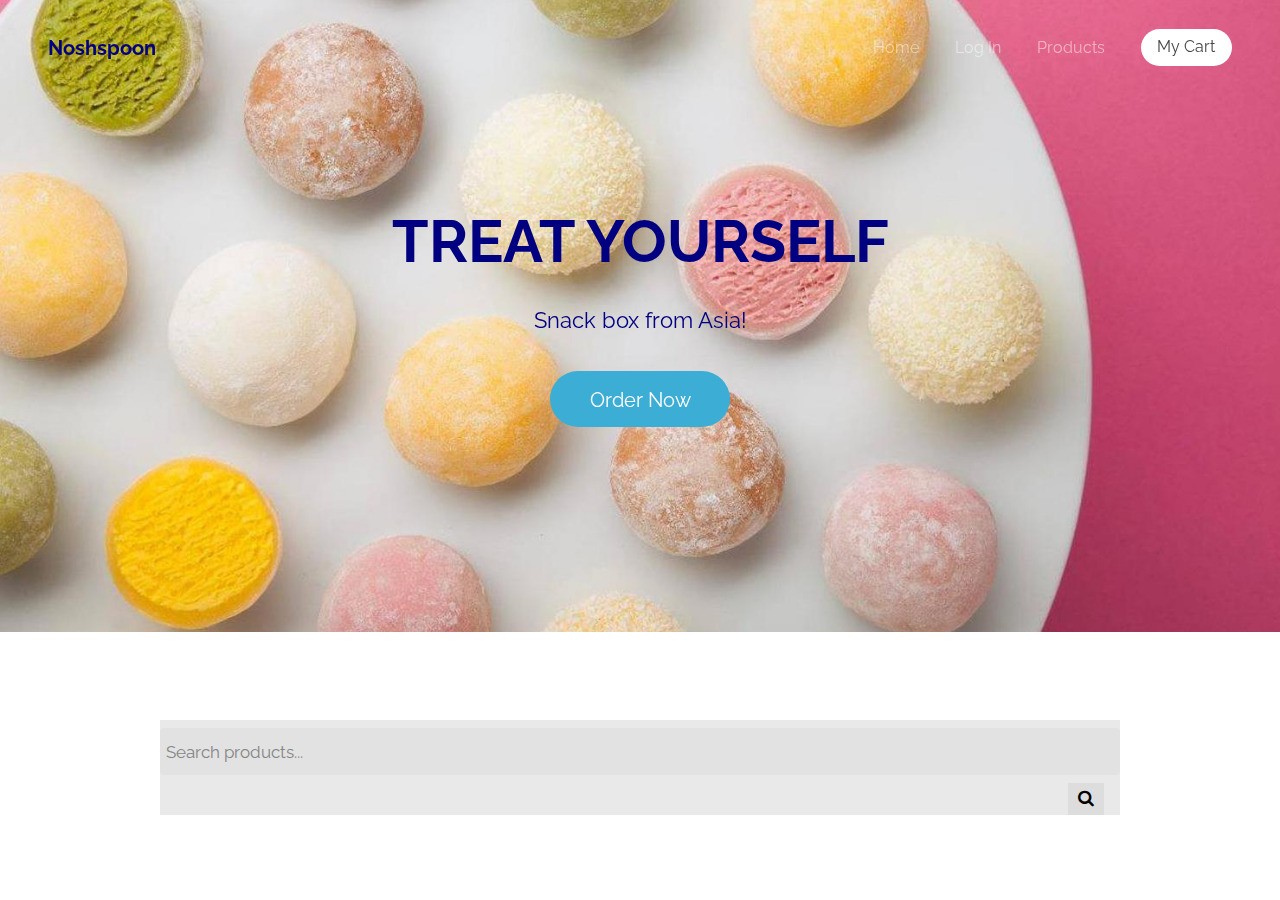
<file: FrontEnd_Noshspoon/index.html>
<!DOCTYPE html>
<!--
	Transit by TEMPLATED
	templated.co @templatedco
	Released for free under the Creative Commons Attribution 3.0 license (templated.co/license)
-->
<html lang="en">
	<head>
		<meta charset="UTF-8">
		<title>Transit by TEMPLATED</title>
		<meta http-equiv="content-type" content="text/html; charset=utf-8" />
		<meta name="description" content="" />
		<meta name="keywords" content="" />
		<!--[if lte IE 8]><script src="js/html5shiv.js"></script><![endif]-->
		<script src="js/jquery.min.js"></script>
		<script src="js/skel.min.js"></script>
		<script src="js/skel-layers.min.js"></script>
		<script src="js/init.js"></script>
		<noscript>
			<link rel="stylesheet" href="css/skel.css" />
			<link rel="stylesheet" href="css/style.css" />
			<link rel="stylesheet" href="css/style-xlarge.css" />
		</noscript>
	</head>
	<body class="landing">

		<!-- Header -->
			<header id="header">
				<h1><a href="index.html">Noshspoon</a></h1>
				<nav id="nav">
					<ul>
						<li><a href="index.html">Home</a></li>
						<li><a href="login.html">Log In</a></li>
						<li><a href="elements.html">Products</a></li>
						<li><a href="#" class="button special">My Cart</a></li>
					</ul>
				</nav>
			</header>

		<!-- Banner -->
			<section id="banner">
				<h2>TREAT YOURSELF</h2>
				<p>Snack box from Asia!</p>
				<ul class="actions">
					<li>
						<a href="#" class="button big">Order Now</a>
					</li>
				</ul>
			</section>

		

		<!-- Footer -->
			<footer id="footer">
				<div class="container">
					<div class="topnav">
					<div class="search-container">
   					<form action="/action_page.php">
      				<input type="text" placeholder="Search products..." name="search">
      				<button type="submit"><i class="fa fa-search"></i></button>
    			</form>
  			</div>
		</div>
						
		</div>
			</footer>

	</body>
</html>
</file>
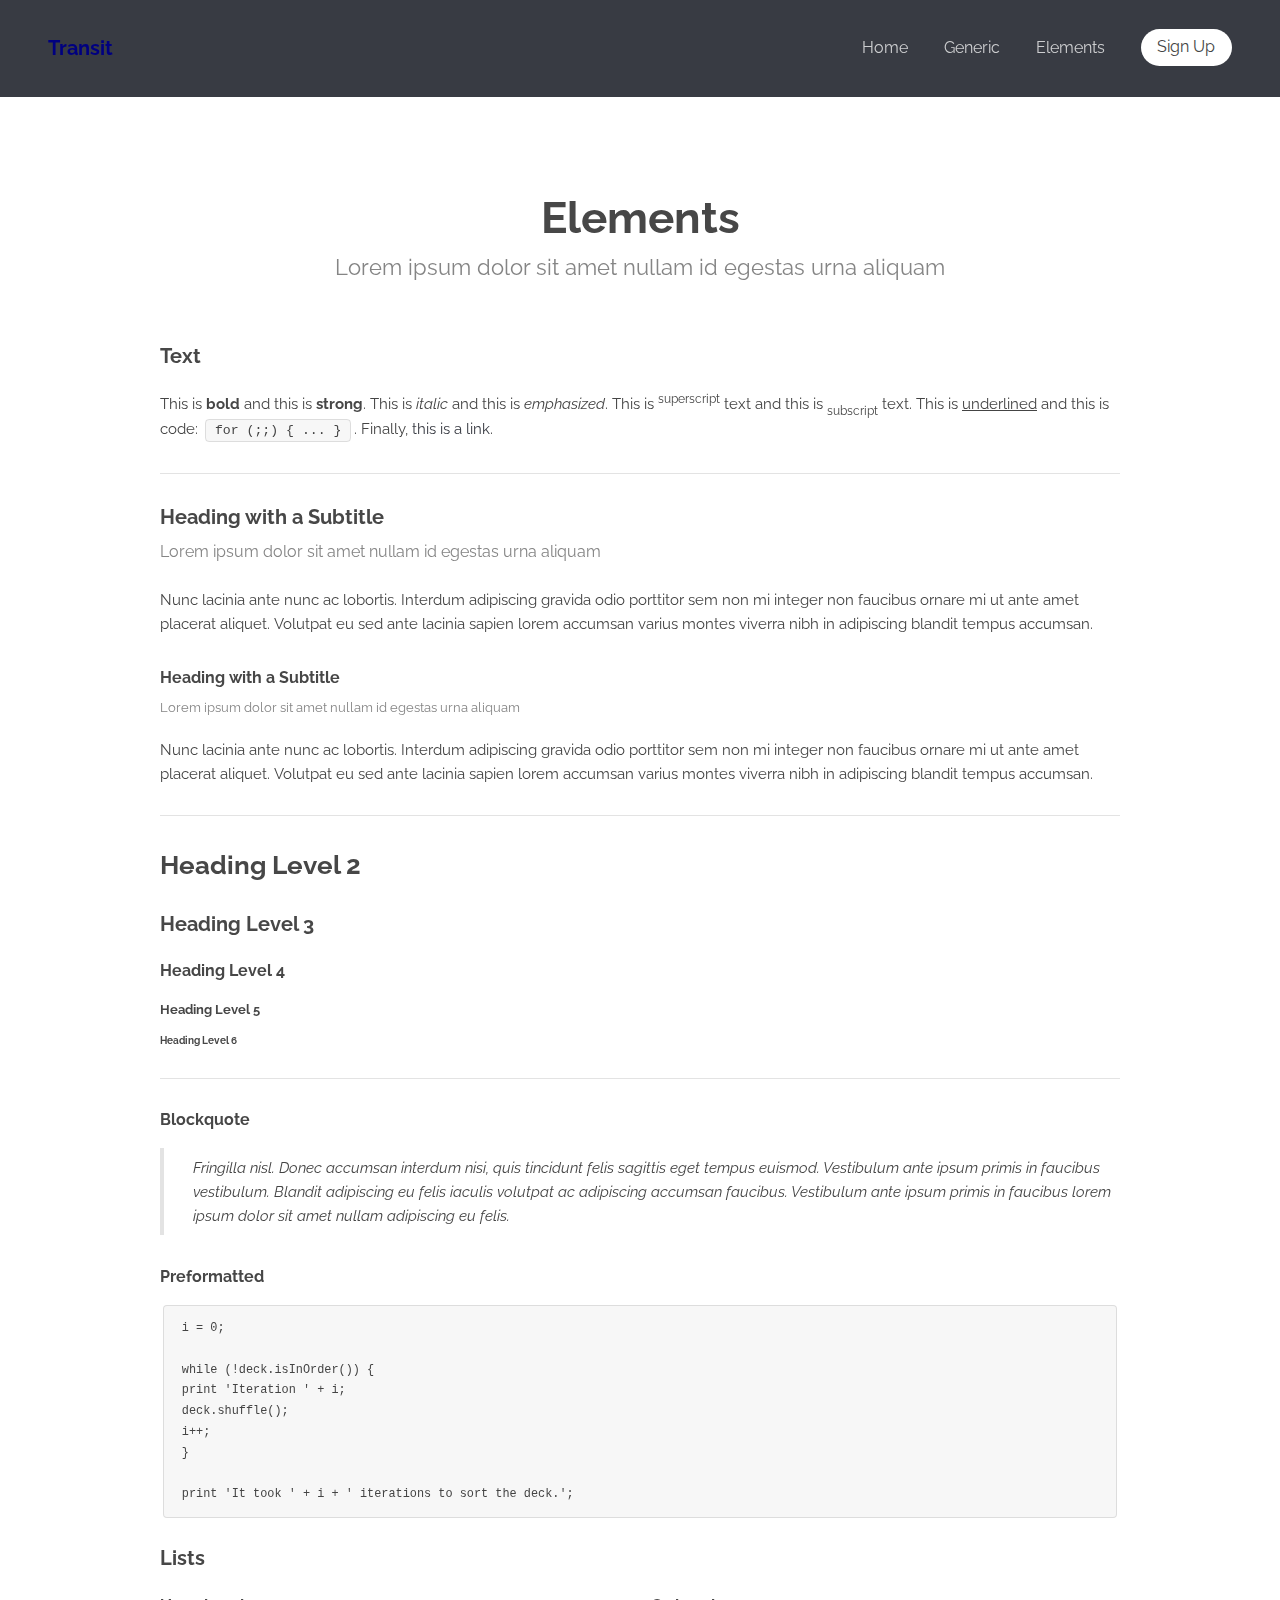
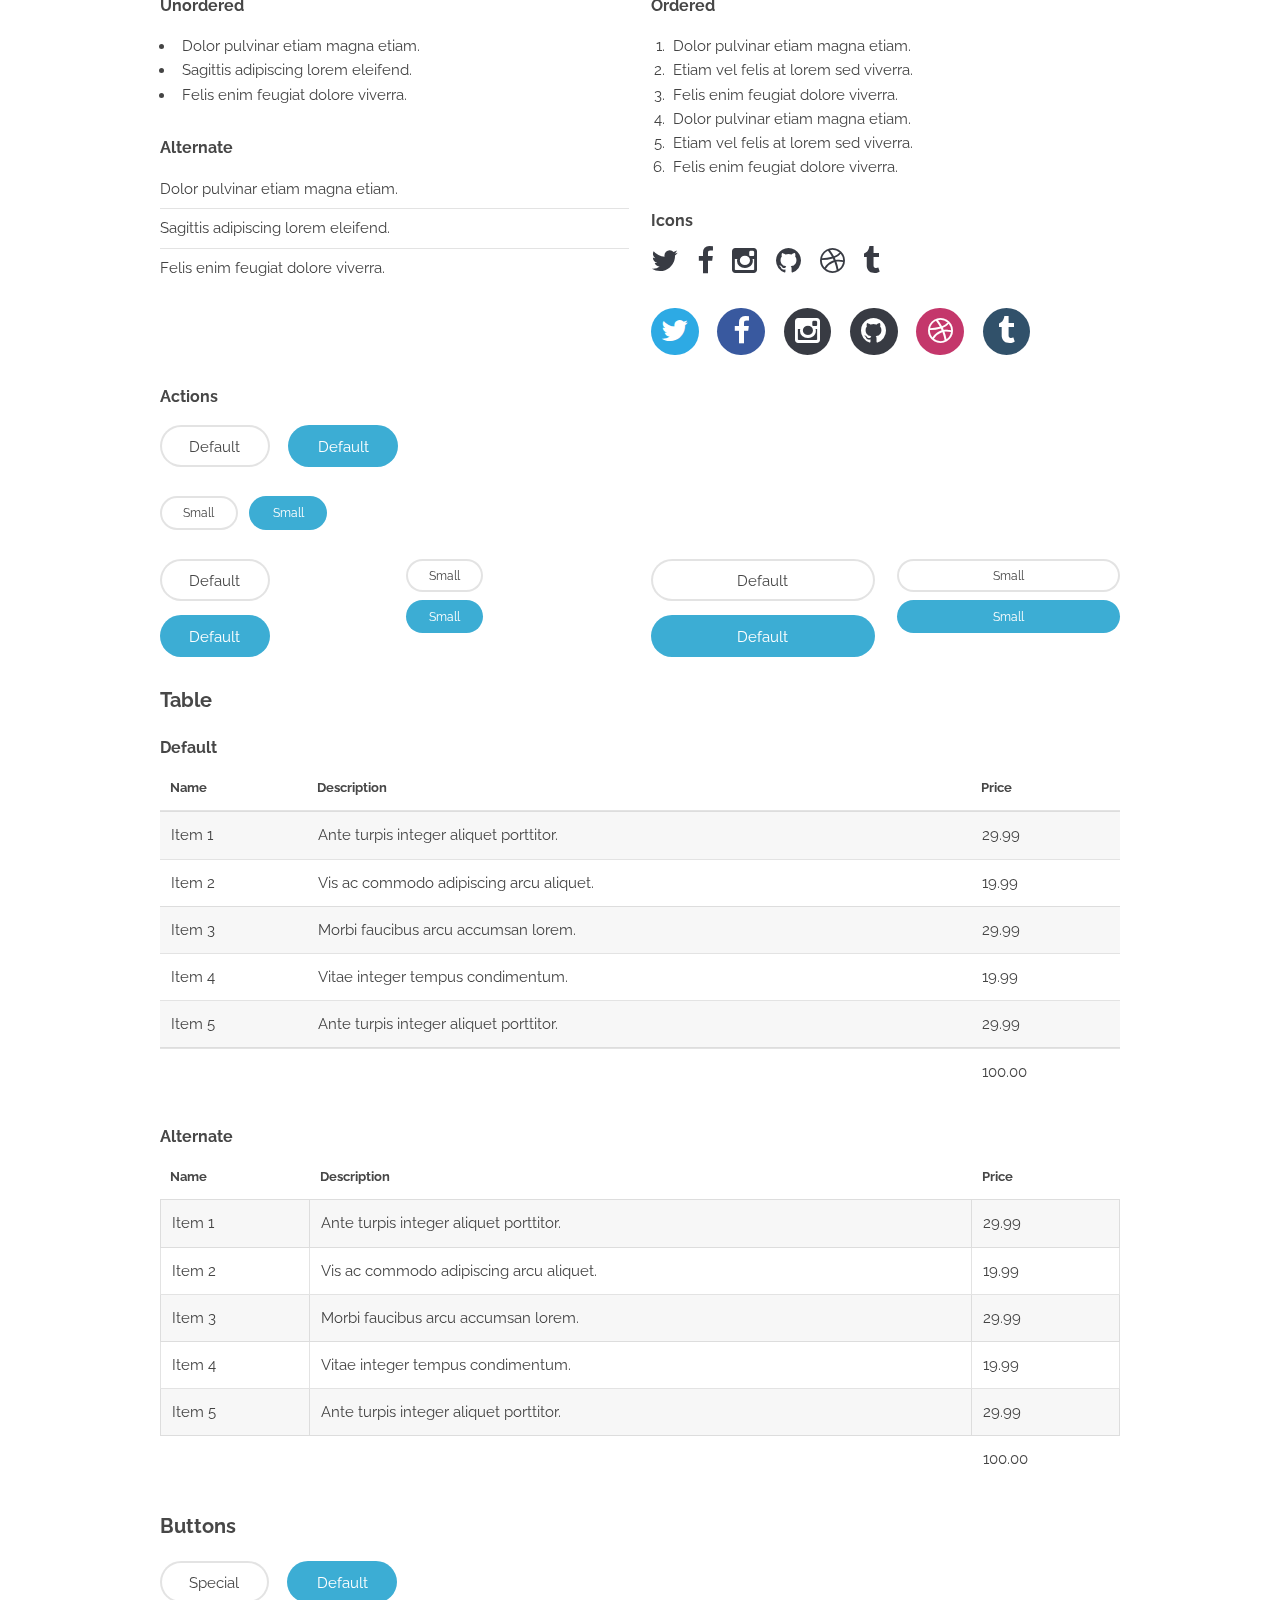
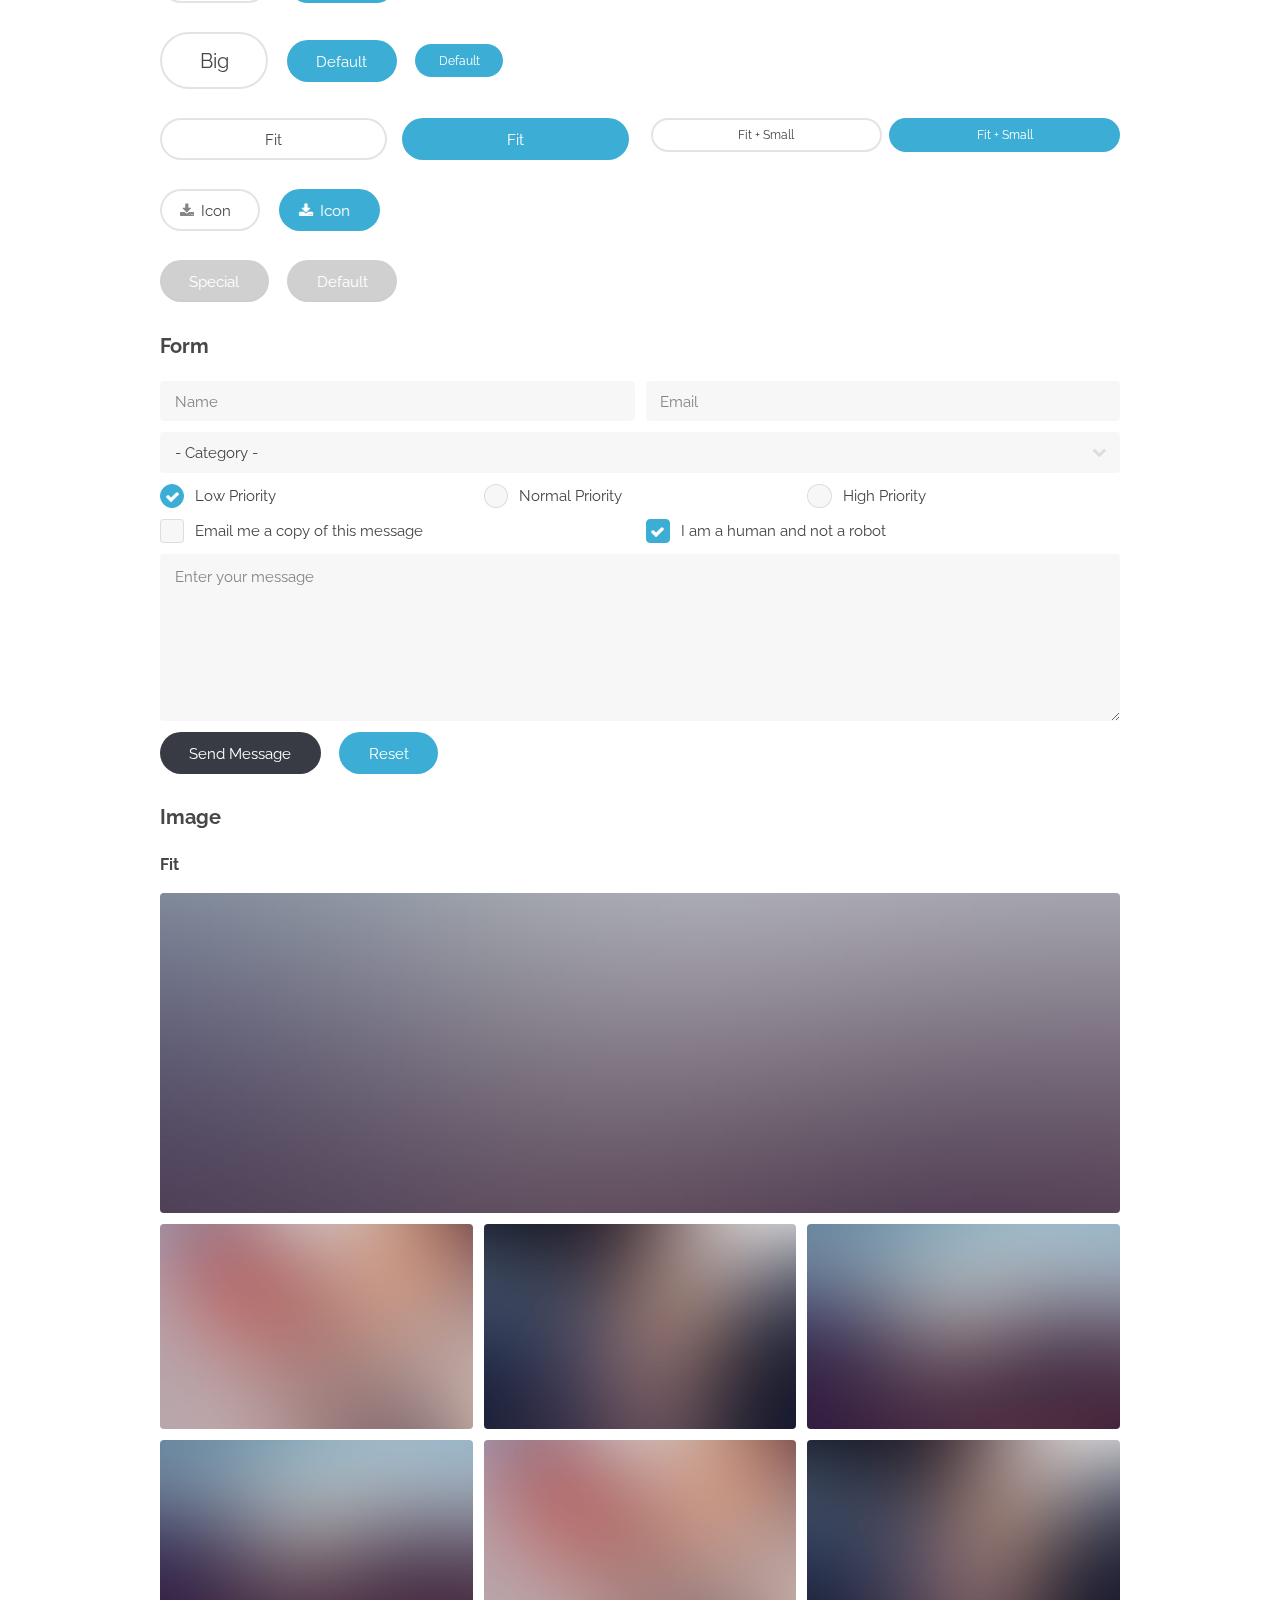
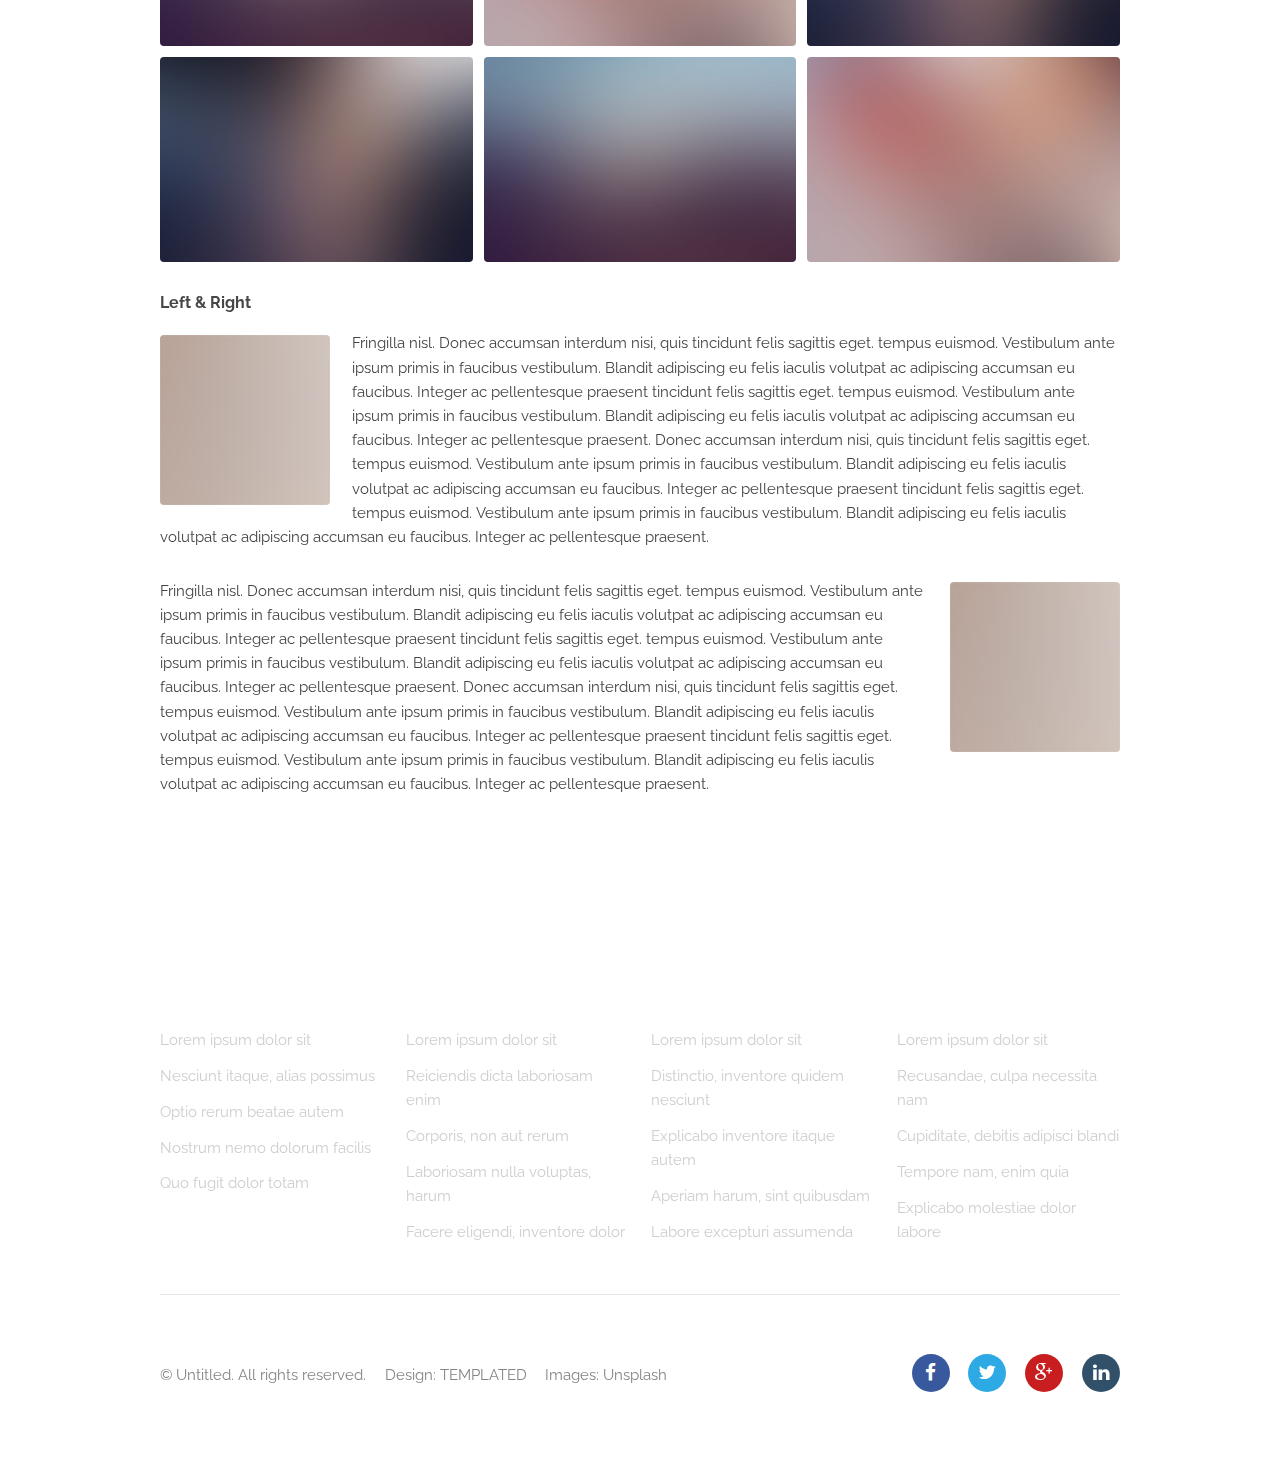
<file: FrontEnd_Noshspoon/elements.html>
<!DOCTYPE html>
<!--
	Transit by TEMPLATED
	templated.co @templatedco
	Released for free under the Creative Commons Attribution 3.0 license (templated.co/license)
-->
<html lang="en">
	<head>
		<meta charset="UTF-8">
		<title>Elements - Transit by TEMPLATED</title>
		<meta http-equiv="content-type" content="text/html; charset=utf-8" />
		<meta name="description" content="" />
		<meta name="keywords" content="" />
		<!--[if lte IE 8]><script src="js/html5shiv.js"></script><![endif]-->
		<script src="js/jquery.min.js"></script>
		<script src="js/skel.min.js"></script>
		<script src="js/skel-layers.min.js"></script>
		<script src="js/init.js"></script>
		<noscript>
			<link rel="stylesheet" href="css/skel.css" />
			<link rel="stylesheet" href="css/style.css" />
			<link rel="stylesheet" href="css/style-xlarge.css" />
		</noscript>
	</head>
	<body>

		<!-- Header -->
			<header id="header">
				<h1><a href="index.html">Transit</a></h1>
				<nav id="nav">
					<ul>
						<li><a href="index.html">Home</a></li>
						<li><a href="generic.html">Generic</a></li>
						<li><a href="elements.html">Elements</a></li>
						<li><a href="#" class="button special">Sign Up</a></li>
					</ul>
				</nav>
			</header>

		<!-- Main -->
			<section id="main" class="wrapper">
				<div class="container">

					<header class="major">
						<h2>Elements</h2>
						<p>Lorem ipsum dolor sit amet nullam id egestas urna aliquam</p>
					</header>

					<!-- Text -->
						<section>
							<h3>Text</h3>
							<p>This is <b>bold</b> and this is <strong>strong</strong>. This is <i>italic</i> and this is <em>emphasized</em>.
							This is <sup>superscript</sup> text and this is <sub>subscript</sub> text.
							This is <u>underlined</u> and this is code: <code>for (;;) { ... }</code>. Finally, <a href="#">this is a link</a>.</p>

							<hr />

							<header>
								<h3>Heading with a Subtitle</h3>
								<p>Lorem ipsum dolor sit amet nullam id egestas urna aliquam</p>
							</header>
							<p>Nunc lacinia ante nunc ac lobortis. Interdum adipiscing gravida odio porttitor sem non mi integer non faucibus ornare mi ut ante amet placerat aliquet. Volutpat eu sed ante lacinia sapien lorem accumsan varius montes viverra nibh in adipiscing blandit tempus accumsan.</p>
							<header>
								<h4>Heading with a Subtitle</h4>
								<p>Lorem ipsum dolor sit amet nullam id egestas urna aliquam</p>
							</header>
							<p>Nunc lacinia ante nunc ac lobortis. Interdum adipiscing gravida odio porttitor sem non mi integer non faucibus ornare mi ut ante amet placerat aliquet. Volutpat eu sed ante lacinia sapien lorem accumsan varius montes viverra nibh in adipiscing blandit tempus accumsan.</p>

							<hr />

							<h2>Heading Level 2</h2>
							<h3>Heading Level 3</h3>
							<h4>Heading Level 4</h4>
							<h5>Heading Level 5</h5>
							<h6>Heading Level 6</h6>

							<hr />

							<h4>Blockquote</h4>
							<blockquote>Fringilla nisl. Donec accumsan interdum nisi, quis tincidunt felis sagittis eget tempus euismod. Vestibulum ante ipsum primis in faucibus vestibulum. Blandit adipiscing eu felis iaculis volutpat ac adipiscing accumsan faucibus. Vestibulum ante ipsum primis in faucibus lorem ipsum dolor sit amet nullam adipiscing eu felis.</blockquote>

							<h4>Preformatted</h4>
							<pre><code>i = 0;

while (!deck.isInOrder()) {
print 'Iteration ' + i;
deck.shuffle();
i++;
}

print 'It took ' + i + ' iterations to sort the deck.';</code></pre>
						</section>

					<!-- Lists -->
						<section>
							<h3>Lists</h3>
							<div class="row">
								<div class="6u 12u(3)">

									<h4>Unordered</h4>
									<ul>
										<li>Dolor pulvinar etiam magna etiam.</li>
										<li>Sagittis adipiscing lorem eleifend.</li>
										<li>Felis enim feugiat dolore viverra.</li>
									</ul>

									<h4>Alternate</h4>
									<ul class="alt">
										<li>Dolor pulvinar etiam magna etiam.</li>
										<li>Sagittis adipiscing lorem eleifend.</li>
										<li>Felis enim feugiat dolore viverra.</li>
									</ul>

								</div>
								<div class="6u 12u(3)">

									<h4>Ordered</h4>
									<ol>
										<li>Dolor pulvinar etiam magna etiam.</li>
										<li>Etiam vel felis at lorem sed viverra.</li>
										<li>Felis enim feugiat dolore viverra.</li>
										<li>Dolor pulvinar etiam magna etiam.</li>
										<li>Etiam vel felis at lorem sed viverra.</li>
										<li>Felis enim feugiat dolore viverra.</li>
									</ol>

									<h4>Icons</h4>
									<ul class="icons">
										<li><a href="#" class="icon fa-twitter"><span class="label">Twitter</span></a></li>
										<li><a href="#" class="icon fa-facebook"><span class="label">Facebook</span></a></li>
										<li><a href="#" class="icon fa-instagram"><span class="label">Instagram</span></a></li>
										<li><a href="#" class="icon fa-github"><span class="label">Github</span></a></li>
										<li><a href="#" class="icon fa-dribbble"><span class="label">Dribbble</span></a></li>
										<li><a href="#" class="icon fa-tumblr"><span class="label">Tumblr</span></a></li>
									</ul>
									<ul class="icons">
										<li><a href="#" class="icon rounded fa-twitter"><span class="label">Twitter</span></a></li>
										<li><a href="#" class="icon rounded fa-facebook"><span class="label">Facebook</span></a></li>
										<li><a href="#" class="icon rounded fa-instagram"><span class="label">Instagram</span></a></li>
										<li><a href="#" class="icon rounded fa-github"><span class="label">Github</span></a></li>
										<li><a href="#" class="icon rounded fa-dribbble"><span class="label">Dribbble</span></a></li>
										<li><a href="#" class="icon rounded fa-tumblr"><span class="label">Tumblr</span></a></li>
									</ul>

								</div>
							</div>

							<h4>Actions</h4>
							<ul class="actions">
								<li><a href="#" class="button alt">Default</a></li>
								<li><a href="#" class="button">Default</a></li>
							</ul>
							<ul class="actions small">
								<li><a href="#" class="button alt small">Small</a></li>
								<li><a href="#" class="button small">Small</a></li>
							</ul>
							<div class="row">
								<div class="3u 6u(2) 12u$(3)">
									<ul class="actions vertical">
										<li><a href="#" class="button alt">Default</a></li>
										<li><a href="#" class="button">Default</a></li>
									</ul>
								</div>
								<div class="3u 6u$(2) 12u$(3)">
									<ul class="actions vertical small">
										<li><a href="#" class="button alt small">Small</a></li>
										<li><a href="#" class="button small">Small</a></li>
									</ul>
								</div>
								<div class="3u 6u(2) 12u$(3)">
									<ul class="actions vertical">
										<li><a href="#" class="button alt fit">Default</a></li>
										<li><a href="#" class="button fit">Default</a></li>
									</ul>
								</div>
								<div class="3u 6u$(2) 12u$(3)">
									<ul class="actions vertical small">
										<li><a href="#" class="button alt small fit">Small</a></li>
										<li><a href="#" class="button small fit">Small</a></li>
									</ul>
								</div>
							</div>
						</section>

					<!-- Table -->
						<section>
							<h3>Table</h3>
							<h4>Default</h4>
							<div class="table-wrapper">
								<table>
									<thead>
										<tr>
											<th>Name</th>
											<th>Description</th>
											<th>Price</th>
										</tr>
									</thead>
									<tbody>
										<tr>
											<td>Item 1</td>
											<td>Ante turpis integer aliquet porttitor.</td>
											<td>29.99</td>
										</tr>
										<tr>
											<td>Item 2</td>
											<td>Vis ac commodo adipiscing arcu aliquet.</td>
											<td>19.99</td>
										</tr>
										<tr>
											<td>Item 3</td>
											<td> Morbi faucibus arcu accumsan lorem.</td>
											<td>29.99</td>
										</tr>
										<tr>
											<td>Item 4</td>
											<td>Vitae integer tempus condimentum.</td>
											<td>19.99</td>
										</tr>
										<tr>
											<td>Item 5</td>
											<td>Ante turpis integer aliquet porttitor.</td>
											<td>29.99</td>
										</tr>
									</tbody>
									<tfoot>
										<tr>
											<td colspan="2"></td>
											<td>100.00</td>
										</tr>
									</tfoot>
								</table>
							</div>
							<h4>Alternate</h4>
							<div class="table-wrapper">
								<table class="alt">
									<thead>
										<tr>
											<th>Name</th>
											<th>Description</th>
											<th>Price</th>
										</tr>
									</thead>
									<tbody>
										<tr>
											<td>Item 1</td>
											<td>Ante turpis integer aliquet porttitor.</td>
											<td>29.99</td>
										</tr>
										<tr>
											<td>Item 2</td>
											<td>Vis ac commodo adipiscing arcu aliquet.</td>
											<td>19.99</td>
										</tr>
										<tr>
											<td>Item 3</td>
											<td> Morbi faucibus arcu accumsan lorem.</td>
											<td>29.99</td>
										</tr>
										<tr>
											<td>Item 4</td>
											<td>Vitae integer tempus condimentum.</td>
											<td>19.99</td>
										</tr>
										<tr>
											<td>Item 5</td>
											<td>Ante turpis integer aliquet porttitor.</td>
											<td>29.99</td>
										</tr>
									</tbody>
									<tfoot>
										<tr>
											<td colspan="2"></td>
											<td>100.00</td>
										</tr>
									</tfoot>
								</table>
							</div>
						</section>

					<!-- Buttons -->
						<section>
							<h3>Buttons</h3>
							<ul class="actions">
								<li><a href="#" class="button alt">Special</a></li>
								<li><a href="#" class="button">Default</a></li>
							</ul>
							<ul class="actions">
								<li><a href="#" class="button alt big">Big</a></li>
								<li><a href="#" class="button">Default</a></li>
								<li><a href="#" class="button small">Default</a></li>
							</ul>
							<div class="row">
								<div class="6u 12u$(3)">
									<ul class="actions fit">
										<li><a href="#" class="button alt fit">Fit</a></li>
										<li><a href="#" class="button fit">Fit</a></li>
									</ul>
								</div>
								<div class="6u$ 12u$(3)">
									<ul class="actions fit small">
										<li><a href="#" class="button alt fit small">Fit + Small</a></li>
										<li><a href="#" class="button fit small">Fit + Small</a></li>
									</ul>
								</div>
							</div>
							<ul class="actions">
								<li><a href="#" class="button alt icon fa-download">Icon</a></li>
								<li><a href="#" class="button icon fa-download">Icon</a></li>
							</ul>
							<ul class="actions">
								<li><span class="button alt disabled">Special</span></li>
								<li><span class="button disabled">Default</span></li>
							</ul>
						</section>

					<!-- Form -->
						<section>
							<h3>Form</h3>
							<form method="post" action="#">
								<div class="row uniform 50%">
									<div class="6u 12u$(4)">
										<input type="text" name="name" id="name" value="" placeholder="Name" />
									</div>
									<div class="6u$ 12u$(4)">
										<input type="email" name="email" id="email" value="" placeholder="Email" />
									</div>
									<div class="12u$">
										<div class="select-wrapper">
											<select name="category" id="category">
												<option value="">- Category -</option>
												<option value="1">Manufacturing</option>
												<option value="1">Shipping</option>
												<option value="1">Administration</option>
												<option value="1">Human Resources</option>
											</select>
										</div>
									</div>
									<div class="4u 12u$(3)">
										<input type="radio" id="priority-low" name="priority" checked>
										<label for="priority-low">Low Priority</label>
									</div>
									<div class="4u 12u$(3)">
										<input type="radio" id="priority-normal" name="priority">
										<label for="priority-normal">Normal Priority</label>
									</div>
									<div class="4u$ 12u$(3)">
										<input type="radio" id="priority-high" name="priority">
										<label for="priority-high">High Priority</label>
									</div>
									<div class="6u 12u$(3)">
										<input type="checkbox" id="copy" name="copy">
										<label for="copy">Email me a copy of this message</label>
									</div>
									<div class="6u$ 12u$(3)">
										<input type="checkbox" id="human" name="human" checked>
										<label for="human">I am a human and not a robot</label>
									</div>
									<div class="12u$">
										<textarea name="message" id="message" placeholder="Enter your message" rows="6"></textarea>
									</div>
									<div class="12u$">
										<ul class="actions">
											<li><input type="submit" value="Send Message" class="special" /></li>
											<li><input type="reset" value="Reset" /></li>
										</ul>
									</div>
								</div>
							</form>
						</section>

					<!-- Image -->
						<section>
							<h3>Image</h3>
							<h4>Fit</h4>
							<div class="box alt">
								<div class="row 50% uniform">
									<div class="12u$"><span class="image fit"><img src="images/pic07.jpg" alt="" /></span></div>
									<div class="4u"><span class="image fit"><img src="images/pic02.jpg" alt="" /></span></div>
									<div class="4u"><span class="image fit"><img src="images/pic03.jpg" alt="" /></span></div>
									<div class="4u$"><span class="image fit"><img src="images/pic04.jpg" alt="" /></span></div>
									<div class="4u"><span class="image fit"><img src="images/pic04.jpg" alt="" /></span></div>
									<div class="4u"><span class="image fit"><img src="images/pic02.jpg" alt="" /></span></div>
									<div class="4u$"><span class="image fit"><img src="images/pic03.jpg" alt="" /></span></div>
									<div class="4u"><span class="image fit"><img src="images/pic03.jpg" alt="" /></span></div>
									<div class="4u"><span class="image fit"><img src="images/pic04.jpg" alt="" /></span></div>
									<div class="4u$"><span class="image fit"><img src="images/pic02.jpg" alt="" /></span></div>
								</div>
							</div>

							<h4>Left &amp; Right</h4>
							<p><span class="image left"><img src="images/pic08.jpg" alt="" /></span>Fringilla nisl. Donec accumsan interdum nisi, quis tincidunt felis sagittis eget. tempus euismod. Vestibulum ante ipsum primis in faucibus vestibulum. Blandit adipiscing eu felis iaculis volutpat ac adipiscing accumsan eu faucibus. Integer ac pellentesque praesent tincidunt felis sagittis eget. tempus euismod. Vestibulum ante ipsum primis in faucibus vestibulum. Blandit adipiscing eu felis iaculis volutpat ac adipiscing accumsan eu faucibus. Integer ac pellentesque praesent. Donec accumsan interdum nisi, quis tincidunt felis sagittis eget. tempus euismod. Vestibulum ante ipsum primis in faucibus vestibulum. Blandit adipiscing eu felis iaculis volutpat ac adipiscing accumsan eu faucibus. Integer ac pellentesque praesent tincidunt felis sagittis eget. tempus euismod. Vestibulum ante ipsum primis in faucibus vestibulum. Blandit adipiscing eu felis iaculis volutpat ac adipiscing accumsan eu faucibus. Integer ac pellentesque praesent.</p>
							<p><span class="image right"><img src="images/pic08.jpg" alt="" /></span>Fringilla nisl. Donec accumsan interdum nisi, quis tincidunt felis sagittis eget. tempus euismod. Vestibulum ante ipsum primis in faucibus vestibulum. Blandit adipiscing eu felis iaculis volutpat ac adipiscing accumsan eu faucibus. Integer ac pellentesque praesent tincidunt felis sagittis eget. tempus euismod. Vestibulum ante ipsum primis in faucibus vestibulum. Blandit adipiscing eu felis iaculis volutpat ac adipiscing accumsan eu faucibus. Integer ac pellentesque praesent. Donec accumsan interdum nisi, quis tincidunt felis sagittis eget. tempus euismod. Vestibulum ante ipsum primis in faucibus vestibulum. Blandit adipiscing eu felis iaculis volutpat ac adipiscing accumsan eu faucibus. Integer ac pellentesque praesent tincidunt felis sagittis eget. tempus euismod. Vestibulum ante ipsum primis in faucibus vestibulum. Blandit adipiscing eu felis iaculis volutpat ac adipiscing accumsan eu faucibus. Integer ac pellentesque praesent.</p>
						</section>

				</div>
			</section>

		<!-- Footer -->
			<footer id="footer">
				<div class="container">
					<section class="links">
						<div class="row">
							<section class="3u 6u(medium) 12u$(small)">
								<h3>Lorem ipsum dolor</h3>
								<ul class="unstyled">
									<li><a href="#">Lorem ipsum dolor sit</a></li>
									<li><a href="#">Nesciunt itaque, alias possimus</a></li>
									<li><a href="#">Optio rerum beatae autem</a></li>
									<li><a href="#">Nostrum nemo dolorum facilis</a></li>
									<li><a href="#">Quo fugit dolor totam</a></li>
								</ul>
							</section>
							<section class="3u 6u$(medium) 12u$(small)">
								<h3>Culpa quia, nesciunt</h3>
								<ul class="unstyled">
									<li><a href="#">Lorem ipsum dolor sit</a></li>
									<li><a href="#">Reiciendis dicta laboriosam enim</a></li>
									<li><a href="#">Corporis, non aut rerum</a></li>
									<li><a href="#">Laboriosam nulla voluptas, harum</a></li>
									<li><a href="#">Facere eligendi, inventore dolor</a></li>
								</ul>
							</section>
							<section class="3u 6u(medium) 12u$(small)">
								<h3>Neque, dolore, facere</h3>
								<ul class="unstyled">
									<li><a href="#">Lorem ipsum dolor sit</a></li>
									<li><a href="#">Distinctio, inventore quidem nesciunt</a></li>
									<li><a href="#">Explicabo inventore itaque autem</a></li>
									<li><a href="#">Aperiam harum, sint quibusdam</a></li>
									<li><a href="#">Labore excepturi assumenda</a></li>
								</ul>
							</section>
							<section class="3u$ 6u$(medium) 12u$(small)">
								<h3>Illum, tempori, saepe</h3>
								<ul class="unstyled">
									<li><a href="#">Lorem ipsum dolor sit</a></li>
									<li><a href="#">Recusandae, culpa necessita nam</a></li>
									<li><a href="#">Cupiditate, debitis adipisci blandi</a></li>
									<li><a href="#">Tempore nam, enim quia</a></li>
									<li><a href="#">Explicabo molestiae dolor labore</a></li>
								</ul>
							</section>
						</div>
					</section>
					<div class="row">
						<div class="8u 12u$(medium)">
							<ul class="copyright">
								<li>&copy; Untitled. All rights reserved.</li>
								<li>Design: <a href="http://templated.co">TEMPLATED</a></li>
								<li>Images: <a href="http://unsplash.com">Unsplash</a></li>
							</ul>
						</div>
						<div class="4u$ 12u$(medium)">
							<ul class="icons">
								<li>
									<a class="icon rounded fa-facebook"><span class="label">Facebook</span></a>
								</li>
								<li>
									<a class="icon rounded fa-twitter"><span class="label">Twitter</span></a>
								</li>
								<li>
									<a class="icon rounded fa-google-plus"><span class="label">Google+</span></a>
								</li>
								<li>
									<a class="icon rounded fa-linkedin"><span class="label">LinkedIn</span></a>
								</li>
							</ul>
						</div>
					</div>
				</div>
			</footer>

	</body>
</html>
</file>
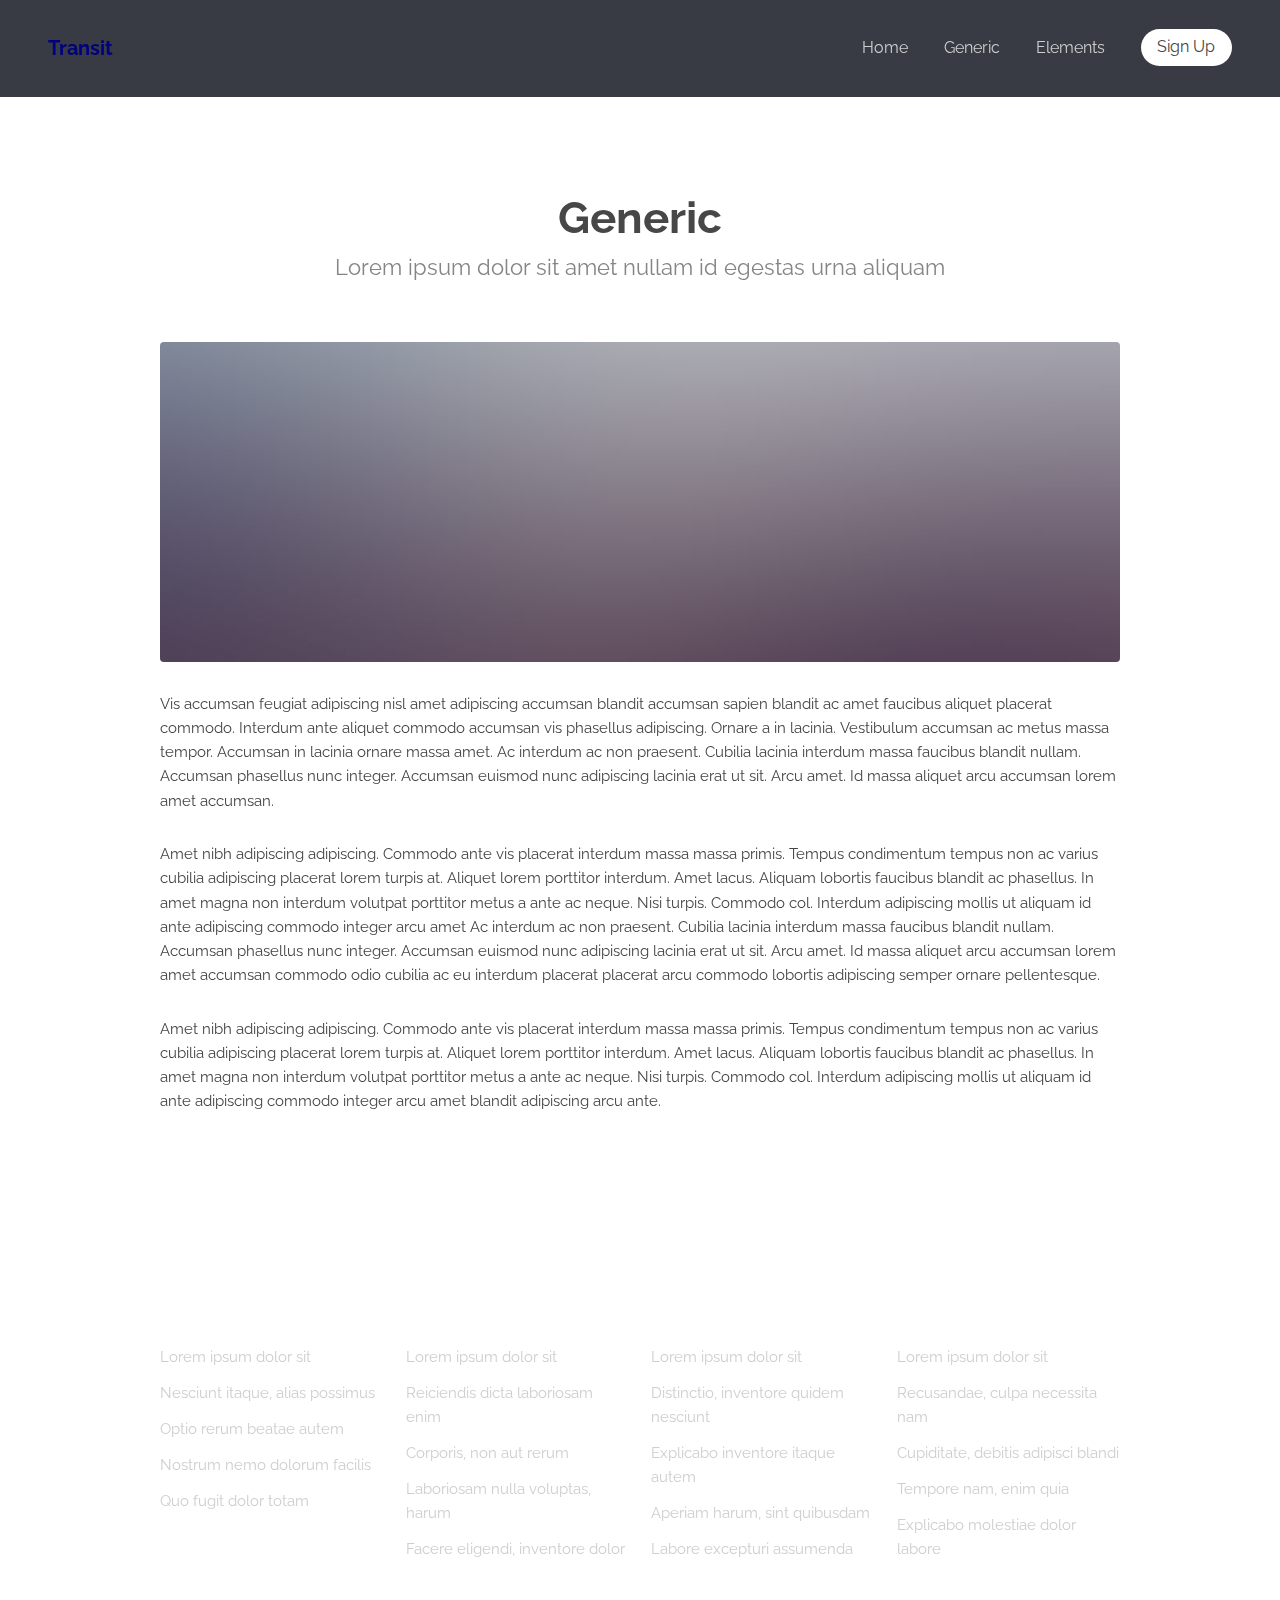
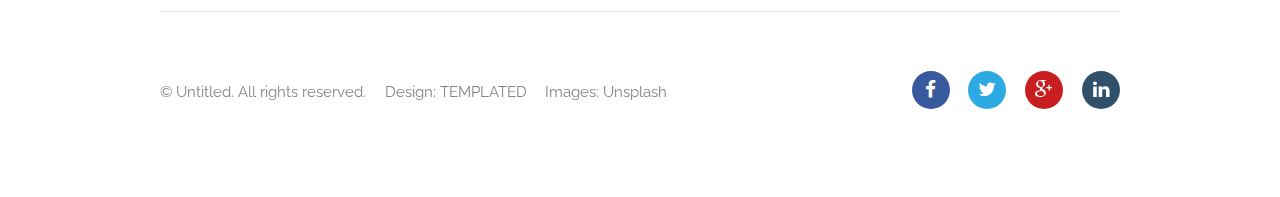
<file: FrontEnd_Noshspoon/generic.html>
<!DOCTYPE html>
<!--
	Transit by TEMPLATED
	templated.co @templatedco
	Released for free under the Creative Commons Attribution 3.0 license (templated.co/license)
-->
<html lang="en">
	<head>
		<meta charset="UTF-8">
		<title>Generic - Transit by TEMPLATED</title>
		<meta http-equiv="content-type" content="text/html; charset=utf-8" />
		<meta name="description" content="" />
		<meta name="keywords" content="" />
		<!--[if lte IE 8]><script src="js/html5shiv.js"></script><![endif]-->
		<script src="js/jquery.min.js"></script>
		<script src="js/skel.min.js"></script>
		<script src="js/skel-layers.min.js"></script>
		<script src="js/init.js"></script>
		<noscript>
			<link rel="stylesheet" href="css/skel.css" />
			<link rel="stylesheet" href="css/style.css" />
			<link rel="stylesheet" href="css/style-xlarge.css" />
		</noscript>
	</head>
	<body>

		<!-- Header -->
			<header id="header">
				<h1><a href="index.html">Transit</a></h1>
				<nav id="nav">
					<ul>
						<li><a href="index.html">Home</a></li>
						<li><a href="generic.html">Generic</a></li>
						<li><a href="elements.html">Elements</a></li>
						<li><a href="#" class="button special">Sign Up</a></li>
					</ul>
				</nav>
			</header>

		<!-- Main -->
			<section id="main" class="wrapper">
				<div class="container">

					<header class="major">
						<h2>Generic</h2>
						<p>Lorem ipsum dolor sit amet nullam id egestas urna aliquam</p>
					</header>

					<a href="#" class="image fit"><img src="images/pic07.jpg" alt="" /></a>
					<p>Vis accumsan feugiat adipiscing nisl amet adipiscing accumsan blandit accumsan sapien blandit ac amet faucibus aliquet placerat commodo. Interdum ante aliquet commodo accumsan vis phasellus adipiscing. Ornare a in lacinia. Vestibulum accumsan ac metus massa tempor. Accumsan in lacinia ornare massa amet. Ac interdum ac non praesent. Cubilia lacinia interdum massa faucibus blandit nullam. Accumsan phasellus nunc integer. Accumsan euismod nunc adipiscing lacinia erat ut sit. Arcu amet. Id massa aliquet arcu accumsan lorem amet accumsan.</p>
					<p>Amet nibh adipiscing adipiscing. Commodo ante vis placerat interdum massa massa primis. Tempus condimentum tempus non ac varius cubilia adipiscing placerat lorem turpis at. Aliquet lorem porttitor interdum. Amet lacus. Aliquam lobortis faucibus blandit ac phasellus. In amet magna non interdum volutpat porttitor metus a ante ac neque. Nisi turpis. Commodo col. Interdum adipiscing mollis ut aliquam id ante adipiscing commodo integer arcu amet Ac interdum ac non praesent. Cubilia lacinia interdum massa faucibus blandit nullam. Accumsan phasellus nunc integer. Accumsan euismod nunc adipiscing lacinia erat ut sit. Arcu amet. Id massa aliquet arcu accumsan lorem amet accumsan commodo odio cubilia ac eu interdum placerat placerat arcu commodo lobortis adipiscing semper ornare pellentesque.</p>
					<p>Amet nibh adipiscing adipiscing. Commodo ante vis placerat interdum massa massa primis. Tempus condimentum tempus non ac varius cubilia adipiscing placerat lorem turpis at. Aliquet lorem porttitor interdum. Amet lacus. Aliquam lobortis faucibus blandit ac phasellus. In amet magna non interdum volutpat porttitor metus a ante ac neque. Nisi turpis. Commodo col. Interdum adipiscing mollis ut aliquam id ante adipiscing commodo integer arcu amet blandit adipiscing arcu ante.</p>

				</div>
			</section>

		<!-- Footer -->
			<footer id="footer">
				<div class="container">
					<section class="links">
						<div class="row">
							<section class="3u 6u(medium) 12u$(small)">
								<h3>Lorem ipsum dolor</h3>
								<ul class="unstyled">
									<li><a href="#">Lorem ipsum dolor sit</a></li>
									<li><a href="#">Nesciunt itaque, alias possimus</a></li>
									<li><a href="#">Optio rerum beatae autem</a></li>
									<li><a href="#">Nostrum nemo dolorum facilis</a></li>
									<li><a href="#">Quo fugit dolor totam</a></li>
								</ul>
							</section>
							<section class="3u 6u$(medium) 12u$(small)">
								<h3>Culpa quia, nesciunt</h3>
								<ul class="unstyled">
									<li><a href="#">Lorem ipsum dolor sit</a></li>
									<li><a href="#">Reiciendis dicta laboriosam enim</a></li>
									<li><a href="#">Corporis, non aut rerum</a></li>
									<li><a href="#">Laboriosam nulla voluptas, harum</a></li>
									<li><a href="#">Facere eligendi, inventore dolor</a></li>
								</ul>
							</section>
							<section class="3u 6u(medium) 12u$(small)">
								<h3>Neque, dolore, facere</h3>
								<ul class="unstyled">
									<li><a href="#">Lorem ipsum dolor sit</a></li>
									<li><a href="#">Distinctio, inventore quidem nesciunt</a></li>
									<li><a href="#">Explicabo inventore itaque autem</a></li>
									<li><a href="#">Aperiam harum, sint quibusdam</a></li>
									<li><a href="#">Labore excepturi assumenda</a></li>
								</ul>
							</section>
							<section class="3u$ 6u$(medium) 12u$(small)">
								<h3>Illum, tempori, saepe</h3>
								<ul class="unstyled">
									<li><a href="#">Lorem ipsum dolor sit</a></li>
									<li><a href="#">Recusandae, culpa necessita nam</a></li>
									<li><a href="#">Cupiditate, debitis adipisci blandi</a></li>
									<li><a href="#">Tempore nam, enim quia</a></li>
									<li><a href="#">Explicabo molestiae dolor labore</a></li>
								</ul>
							</section>
						</div>
					</section>
					<div class="row">
						<div class="8u 12u$(medium)">
							<ul class="copyright">
								<li>&copy; Untitled. All rights reserved.</li>
								<li>Design: <a href="http://templated.co">TEMPLATED</a></li>
								<li>Images: <a href="http://unsplash.com">Unsplash</a></li>
							</ul>
						</div>
						<div class="4u$ 12u$(medium)">
							<ul class="icons">
								<li>
									<a class="icon rounded fa-facebook"><span class="label">Facebook</span></a>
								</li>
								<li>
									<a class="icon rounded fa-twitter"><span class="label">Twitter</span></a>
								</li>
								<li>
									<a class="icon rounded fa-google-plus"><span class="label">Google+</span></a>
								</li>
								<li>
									<a class="icon rounded fa-linkedin"><span class="label">LinkedIn</span></a>
								</li>
							</ul>
						</div>
					</div>
				</div>
			</footer>

	</body>
</html>
</file>
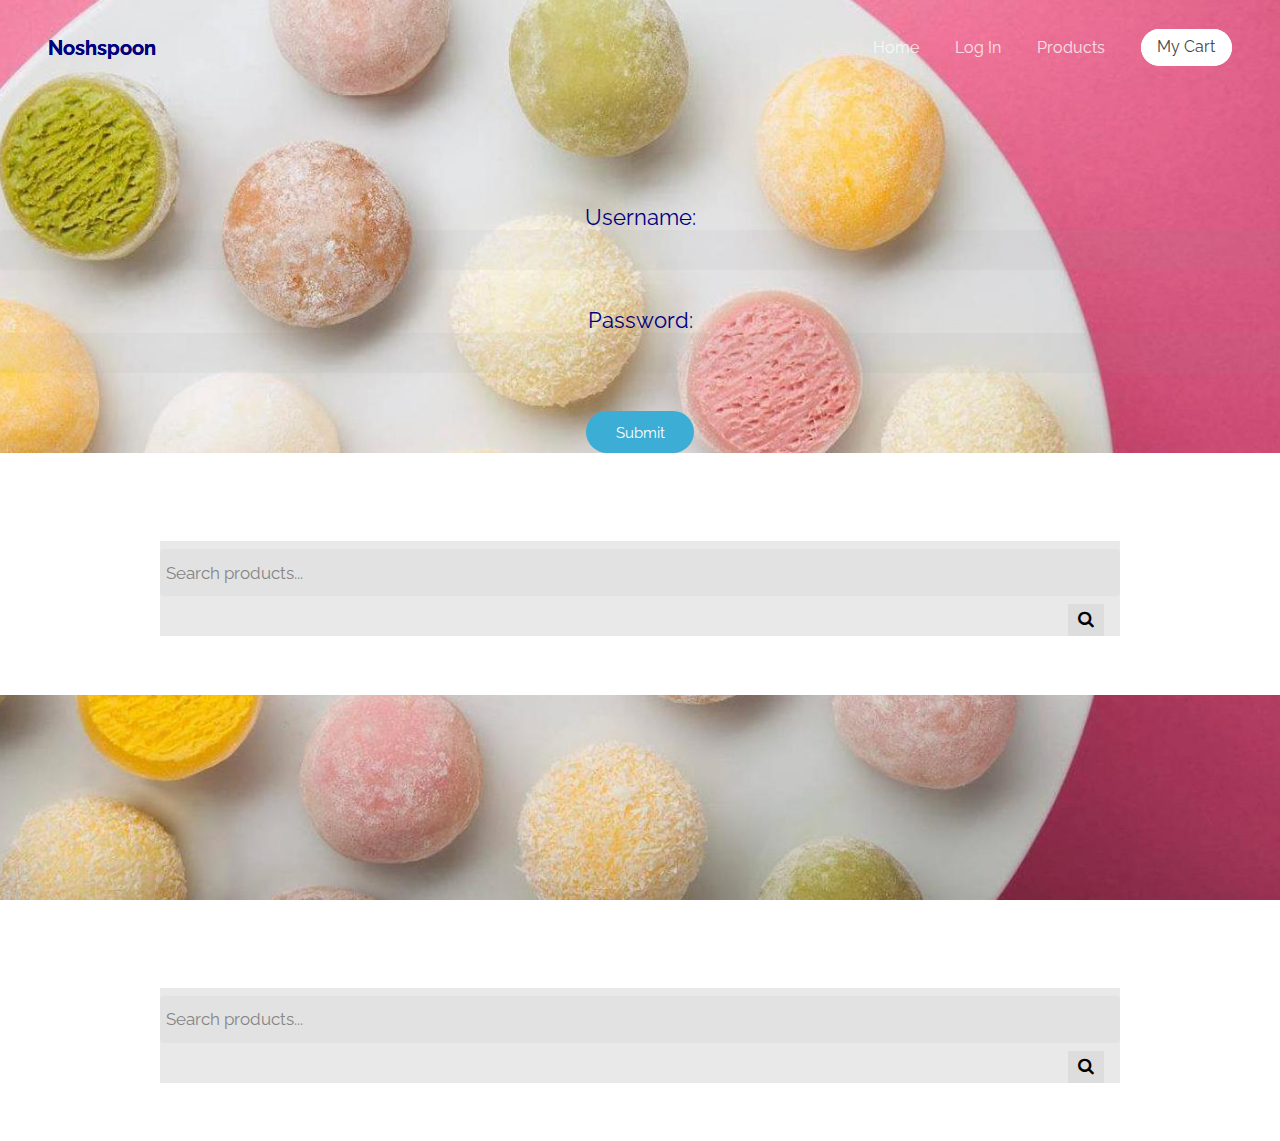
<file: FrontEnd_Noshspoon/login.html>
<!DOCTYPE html>
<!--
	Transit by TEMPLATED
	templated.co @templatedco
	Released for free under the Creative Commons Attribution 3.0 license (templated.co/license)
-->
<html lang="en">
	<head>
		<meta charset="UTF-8">
		<title>Transit by TEMPLATED</title>
		<meta http-equiv="content-type" content="text/html; charset=utf-8" />
		<meta name="description" content="" />
		<meta name="keywords" content="" />
		<!--[if lte IE 8]><script src="js/html5shiv.js"></script><![endif]-->
		<script src="js/jquery.min.js"></script>
		<script src="js/skel.min.js"></script>
		<script src="js/skel-layers.min.js"></script>
		<script src="js/init.js"></script>
		<noscript>
			<link rel="stylesheet" href="css/skel.css" />
			<link rel="stylesheet" href="css/style.css" />
			<link rel="stylesheet" href="css/style-xlarge.css" />
		</noscript>
	</head>
	<body class="landing">

		<!-- Header -->
			<header id="header">
				<h1><a href="index.html">Noshspoon</a></h1>
				<nav id="nav">
					<ul>
						<li><a href="index.html">Home</a></li>
						<li><a href="generic.html">Log In</a></li>
						<li><a href="elements.html">Products</a></li>
						<li><a href="#" class="button special">My Cart</a></li>
					</ul>
				</nav>
			</header>

		<!-- Banner -->
			<section id="banner">
				<!DOCTYPE html>
<!--
	Transit by TEMPLATED
	templated.co @templatedco
	Released for free under the Creative Commons Attribution 3.0 license (templated.co/license)
-->
<html lang="en">
	<head>
		<meta charset="UTF-8">
		<title>Transit by TEMPLATED</title>
		<meta http-equiv="content-type" content="text/html; charset=utf-8" />
		<meta name="description" content="" />
		<meta name="keywords" content="" />
		<!--[if lte IE 8]><script src="js/html5shiv.js"></script><![endif]-->
		<script src="js/jquery.min.js"></script>
		<script src="js/skel.min.js"></script>
		<script src="js/skel-layers.min.js"></script>
		<script src="js/init.js"></script>
		<noscript>
			<link rel="stylesheet" href="css/skel.css" />
			<link rel="stylesheet" href="css/style.css" />
			<link rel="stylesheet" href="css/style-xlarge.css" />
		</noscript>
	</head>
	<body class="landing">

		<!-- Header -->
			<header id="header">
				<h1><a href="index.html">Noshspoon</a></h1>
				<nav id="nav">
					<ul>
						<li><a href="index.html">Home</a></li>
						<li><a href="generic.html">Log In</a></li>
						<li><a href="elements.html">Products</a></li>
						<li><a href="#" class="button special">My Cart</a></li>
					</ul>
				</nav>
			</header>

		<!-- Banner -->
			<section id="body">
				<form action="action.php" method="post">
 <p>Username: <input type="text" name="user" /></p>
 <p>Password: <input type="text" name="pass" /></p>
 <p><input type="submit" /></p>
 </form> 
			</section>

		

		<!-- Footer -->
			<footer id="footer">
				<div class="container">
					<div class="topnav">
					<div class="search-container">
   					<form action="/action_page.php">
      				<input type="text" placeholder="Search products..." name="search">
      				<button type="submit"><i class="fa fa-search"></i></button>
    			</form>
  			</div>
		</div>
						
		</div>
			</footer>

	</body>
</html>
			</section>

		

		<!-- Footer -->
			<footer id="footer">
				<div class="container">
					<div class="topnav">
					<div class="search-container">
   					<form action="/action_page.php">
      				<input type="text" placeholder="Search products..." name="search">
      				<button type="submit"><i class="fa fa-search"></i></button>
    			</form>
  			</div>
		</div>
						
		</div>
			</footer>

	</body>
</html>
</file>
<file: FrontEnd_Noshspoon/css/style-xlarge.css>
/*
	Transit by TEMPLATED
	templated.co @templatedco
	Released for free under the Creative Commons Attribution 3.0 license (templated.co/license)
*/

/* Basic */

	body, input, select, textarea {
		font-size: 11pt;
	}
</file>
<file: FrontEnd_Noshspoon/css/skel.css>
/* Resets (http://meyerweb.com/eric/tools/css/reset/ | v2.0 | 20110126 | License: none (public domain)) */

	html,body,div,span,applet,object,iframe,h1,h2,h3,h4,h5,h6,p,blockquote,pre,a,abbr,acronym,address,big,cite,code,del,dfn,em,img,ins,kbd,q,s,samp,small,strike,strong,sub,sup,tt,var,b,u,i,center,dl,dt,dd,ol,ul,li,fieldset,form,label,legend,table,caption,tbody,tfoot,thead,tr,th,td,article,aside,canvas,details,embed,figure,figcaption,footer,header,hgroup,menu,nav,output,ruby,section,summary,time,mark,audio,video{margin:0;padding:0;border:0;font-size:100%;font:inherit;vertical-align:baseline;}article,aside,details,figcaption,figure,footer,header,hgroup,menu,nav,section{display:block;}body{line-height:1;}ol,ul{list-style:none;}blockquote,q{quotes:none;}blockquote:before,blockquote:after,q:before,q:after{content:'';content:none;}table{border-collapse:collapse;border-spacing:0;}body{-webkit-text-size-adjust:none}

/* Box Model */

	*, *:before, *:after {
		-moz-box-sizing: border-box;
		-webkit-box-sizing: border-box;
		box-sizing: border-box;
	}

/* Container */

	.container {
		margin-left: auto;
		margin-right: auto;

		/* width: (containers) */
		width: 1200px;
	}

	/* Modifiers */

		/* 125% */
			.container.\31 25\25 {
				width: 100%;

				/* max-width: (containers * 1.25) */
				max-width: 1500px;

				/* min-width: (containers) */
				min-width: 1200px;
			}

		/* 75% */
			.container.\37 5\25 {

				/* width: (containers * 0.75) */
				width: 900px;

			}

		/* 50% */
			.container.\35 0\25 {

				/* width: (containers * 0.50) */
				width: 600px;

			}

		/* 25% */
			.container.\32 5\25 {

				/* width: (containers * 0.25) */
				width: 300px;

			}

/* Grid */

	.row {
		border-bottom: solid 1px transparent;
	}

	.row > * {
		float: left;
	}

	.row:after, .row:before {
		content: '';
		display: block;
		clear: both;
		height: 0;
	}

	.row.uniform > * > :first-child {
		margin-top: 0;
	}

	.row.uniform > * > :last-child {
		margin-bottom: 0;
	}

	/* Gutters */

		/* Normal */

			.row > * {
				/* padding: (gutters.horizontal) 0 0 (gutters.vertical) */
				padding: 0 0 0 2em;
			}

			.row {
				/* margin: -(gutters.horizontal) 0 -1px -(gutters.vertical) */
				margin: 0 0 -1px -2em;
			}

			.row.uniform > * {
				/* padding: (gutters.vertical) 0 0 (gutters.vertical) */
				padding: 2em 0 0 2em;
			}

			.row.uniform {
				/* margin: -(gutters.vertical) 0 -1px -(gutters.vertical) */
				margin: -2em 0 -1px -2em;
			}

		/* 200% */

			.row.\32 00\25 > * {
				/* padding: (gutters.horizontal) 0 0 (gutters.vertical) */
				padding: 0 0 0 4em;
			}

			.row.\32 00\25 {
				/* margin: -(gutters.horizontal) 0 -1px -(gutters.vertical) */
				margin: 0 0 -1px -4em;
			}

			.row.uniform.\32 00\25 > * {
				/* padding: (gutters.vertical) 0 0 (gutters.vertical) */
				padding: 4em 0 0 4em;
			}

			.row.uniform.\32 00\25 {
				/* margin: -(gutters.vertical) 0 -1px -(gutters.vertical) */
				margin: -4em 0 -1px -4em;
			}

		/* 150% */

			.row.\31 50\25 > * {
				/* padding: (gutters.horizontal) 0 0 (gutters.vertical) */
				padding: 0 0 0 1.5em;
			}

			.row.\31 50\25 {
				/* margin: -(gutters.horizontal) 0 -1px -(gutters.vertical) */
				margin: 0 0 -1px -1.5em;
			}

			.row.uniform.\31 50\25 > * {
				/* padding: (gutters.vertical) 0 0 (gutters.vertical) */
				padding: 1.5em 0 0 1.5em;
			}

			.row.uniform.\31 50\25 {
				/* margin: -(gutters.vertical) 0 -1px -(gutters.vertical) */
				margin: -1.5em 0 -1px -1.5em;
			}

		/* 50% */

			.row.\35 0\25 > * {
				/* padding: (gutters.horizontal) 0 0 (gutters.vertical) */
				padding: 0 0 0 1em;
			}

			.row.\35 0\25 {
				/* margin: -(gutters.horizontal) 0 -1px -(gutters.vertical) */
				margin: 0 0 -1px -1em;
			}

			.row.uniform.\35 0\25 > * {
				/* padding: (gutters.vertical) 0 0 (gutters.vertical) */
				padding: 1em 0 0 1em;
			}

			.row.uniform.\35 0\25 {
				/* margin: -(gutters.vertical) 0 -1px -(gutters.vertical) */
				margin: -1em 0 -1px -1em;
			}

		/* 25% */

			.row.\32 5\25 > * {
				/* padding: (gutters.horizontal) 0 0 (gutters.vertical) */
				padding: 0 0 0 0.5em;
			}

			.row.\32 5\25 {
				/* margin: -(gutters.horizontal) 0 -1px -(gutters.vertical) */
				margin: 0 0 -1px -0.5em;
			}

			.row.uniform.\32 5\25 > * {
				/* padding: (gutters.vertical) 0 0 (gutters.vertical) */
				padding: 0.5em 0 0 0.5em;
			}

			.row.uniform.\32 5\25 {
				/* margin: -(gutters.vertical) 0 -1px -(gutters.vertical) */
				margin: -0.5em 0 -1px -0.5em;
			}

		/* 0% */

			.row.\30 \25 > * {
				padding: 0;
			}

			.row.\30 \25 {
				margin: 0 0 -1px 0;
			}

	/* Cells */

		.\31 2u, .\31 2u\24 { width: 100%; clear: none; margin-left: 0; }
		.\31 1u, .\31 1u\24 { width: 91.6666666667%; clear: none; margin-left: 0; }
		.\31 0u, .\31 0u\24 { width: 83.3333333333%; clear: none; margin-left: 0; }
		.\39 u, .\39 u\24 { width: 75%; clear: none; margin-left: 0; }
		.\38 u, .\38 u\24 { width: 66.6666666667%; clear: none; margin-left: 0; }
		.\37 u, .\37 u\24 { width: 58.3333333333%; clear: none; margin-left: 0; }
		.\36 u, .\36 u\24 { width: 50%; clear: none; margin-left: 0; }
		.\35 u, .\35 u\24 { width: 41.6666666667%; clear: none; margin-left: 0; }
		.\34 u, .\34 u\24 { width: 33.3333333333%; clear: none; margin-left: 0; }
		.\33 u, .\33 u\24 { width: 25%; clear: none; margin-left: 0; }
		.\32 u, .\32 u\24 { width: 16.6666666667%; clear: none; margin-left: 0; }
		.\31 u, .\31 u\24 { width: 8.3333333333%; clear: none; margin-left: 0; }

		.\31 2u\24 + *,
		.\31 1u\24 + *,
		.\31 0u\24 + *,
		.\39 u\24 + *,
		.\38 u\24 + *,
		.\37 u\24 + *,
		.\36 u\24 + *,
		.\35 u\24 + *,
		.\34 u\24 + *,
		.\33 u\24 + *,
		.\32 u\24 + *,
		.\31 u\24 + * {
			clear: left;
		}

		.\-11u { margin-left: 91.6666666667% }
		.\-10u { margin-left: 83.3333333333% }
		.\-9u { margin-left: 75% }
		.\-8u { margin-left: 66.6666666667% }
		.\-7u { margin-left: 58.3333333333% }
		.\-6u { margin-left: 50% }
		.\-5u { margin-left: 41.6666666667% }
		.\-4u { margin-left: 33.3333333333% }
		.\-3u { margin-left: 25% }
		.\-2u { margin-left: 16.6666666667% }
		.\-1u { margin-left: 8.3333333333% }
</file>
<file: FrontEnd_Noshspoon/css/style.css>
@charset "UTF-8";
@import url(font-awesome.min.css);
@import url(http://fonts.googleapis.com/css?family=Raleway:700,400);

/*
	Transit by TEMPLATED
	templated.co @templatedco
	Released for free under the Creative Commons Attribution 3.0 license (templated.co/license)
*/

/* Basic */

	body {
		background: #fff;
	}

		body.is-loading *, body.is-loading *:before, body.is-loading *:after {
			-moz-animation: none !important;
			-webkit-animation: none !important;
			-o-animation: none !important;
			-ms-animation: none !important;
			animation: none !important;
			-moz-transition: none !important;
			-webkit-transition: none !important;
			-o-transition: none !important;
			-ms-transition: none !important;
			transition: none !important;
		}

	body, input, select, textarea {
		color: #444;
		font-family: "Raleway", Helvetica, sans-serif;
		font-size: 13pt;
		font-weight: 400;
		line-height: 1.65em;
	}

	a {
		color: #383b43;
		text-decoration: none;
	}

		a:active, a:hover {
			text-decoration: underline;
		}

	strong, b {
		color: #474747;
		font-weight: 700;
	}

	em, i {
		font-style: italic;
	}

	p {
		margin: 0 0 2em 0;
	}

	h1, h2, h3, h4, h5, h6 {
		color: #474747;
		font-weight: 700;
		line-height: 1em;
		margin: 0 0 1em 0;
	}

		h1 a, h2 a, h3 a, h4 a, h5 a, h6 a {
			color: inherit;
			text-decoration: none;
		}

	h2 {
		font-size: 1.75em;
		line-height: 1.5em;
	}

	h3 {
		font-size: 1.35em;
		line-height: 1.5em;
	}

	h4 {
		font-size: 1.1em;
		line-height: 1.5em;
	}

	h5 {
		font-size: 0.9em;
		line-height: 1.5em;
	}

	h6 {
		font-size: 0.7em;
		line-height: 1.5em;
	}

	sub {
		font-size: 0.8em;
		position: relative;
		top: 0.5em;
	}

	sup {
		font-size: 0.8em;
		position: relative;
		top: -0.5em;
	}

	hr {
		border: 0;
		border-bottom: solid 1px rgba(144, 144, 144, 0.25);
		margin: 2em 0;
	}

		hr.major {
			margin: 3em 0;
		}

	blockquote {
		border-left: solid 4px rgba(144, 144, 144, 0.25);
		font-style: italic;
		margin: 0 0 2em 0;
		padding: 0.5em 0 0.5em 2em;
	}

	code {
		background: rgba(144, 144, 144, 0.075);
		border-radius: 4px;
		border: solid 1px rgba(144, 144, 144, 0.25);
		font-family: "Courier New", monospace;
		font-size: 0.9em;
		margin: 0 0.25em;
		padding: 0.25em 0.65em;
	}

	pre {
		-webkit-overflow-scrolling: touch;
		font-family: "Courier New", monospace;
		font-size: 0.9em;
		margin: 0 0 2em 0;
	}

		pre code {
			display: block;
			line-height: 1.75em;
			padding: 1em 1.5em;
			overflow-x: auto;
		}

	.align-left {
		text-align: left;
	}

	.align-center {
		text-align: center;
	}

	.align-right {
		text-align: right;
	}

/* Section/Article */

	section.special, article.special {
		text-align: center;
	}

	header p {
		color: #858585;
		position: relative;
		margin: 0 0 1.5em 0;
	}

	header h2 + p {
		font-size: 1.25em;
		margin-top: -1em;
		line-height: 1.5em;
	}

	header h3 + p {
		font-size: 1.1em;
		margin-top: -0.8em;
		line-height: 1.5em;
	}

	header h4 + p,
	header h5 + p,
	header h6 + p {
		font-size: 0.9em;
		margin-top: -0.6em;
		line-height: 1.5em;
	}

	header.major {
		text-align: center;
		margin-bottom: 4em;
	}

		header.major h2 {
			font-size: 3em;
			margin-bottom: 0.5em;
		}

		header.major p {
			font-size: 1.5em;
		}

/* Form */

	form {
		margin: 0 0 2em 0;
	}

	label {
		color: #474747;
		display: block;
		font-size: 0.9em;
		font-weight: 700;
		margin: 0 0 1em 0;
	}

	input[type="text"],
	input[type="password"],
	input[type="email"],
	select,
	textarea {
		-moz-appearance: none;
		-webkit-appearance: none;
		-o-appearance: none;
		-ms-appearance: none;
		appearance: none;
		background: rgba(144, 144, 144, 0.075);
		border-radius: 4px;
		border: none;
		color: inherit;
		display: block;
		outline: 0;
		padding: 0 1em;
		text-decoration: none;
		width: 100%;
	}

		input[type="text"]:invalid,
		input[type="password"]:invalid,
		input[type="email"]:invalid,
		select:invalid,
		textarea:invalid {
			box-shadow: none;
		}

		input[type="text"]:focus,
		input[type="password"]:focus,
		input[type="email"]:focus,
		select:focus,
		textarea:focus {
			border-color: #383b43;
			box-shadow: 0 0 0 1px #383b43;
		}

	.select-wrapper {
		text-decoration: none;
		display: block;
		position: relative;
	}

		.select-wrapper:before {
			content: "";
			-moz-osx-font-smoothing: grayscale;
			-webkit-font-smoothing: antialiased;
			font-family: FontAwesome;
			font-style: normal;
			font-weight: normal;
			text-transform: none !important;
		}

		.select-wrapper:before {
			color: rgba(144, 144, 144, 0.25);
			display: block;
			height: 2.75em;
			line-height: 2.75em;
			pointer-events: none;
			position: absolute;
			right: 0;
			text-align: center;
			top: 0;
			width: 2.75em;
		}

		.select-wrapper select::-ms-expand {
			display: none;
		}

	input[type="text"],
	input[type="password"],
	input[type="email"],
	select {
		height: 2.75em;
	}

	textarea {
		padding: 0.75em 1em;
	}

	input[type="checkbox"],
	input[type="radio"] {
		-moz-appearance: none;
		-webkit-appearance: none;
		-o-appearance: none;
		-ms-appearance: none;
		appearance: none;
		display: block;
		float: left;
		margin-right: -2em;
		opacity: 0;
		width: 1em;
		z-index: -1;
	}

		input[type="checkbox"] + label,
		input[type="radio"] + label {
			text-decoration: none;
			color: #444;
			cursor: pointer;
			display: inline-block;
			font-size: 1em;
			font-weight: 400;
			padding-left: 2.4em;
			padding-right: 0.75em;
			position: relative;
		}

			input[type="checkbox"] + label:before,
			input[type="radio"] + label:before {
				-moz-osx-font-smoothing: grayscale;
				-webkit-font-smoothing: antialiased;
				font-family: FontAwesome;
				font-style: normal;
				font-weight: normal;
				text-transform: none !important;
			}

			input[type="checkbox"] + label:before,
			input[type="radio"] + label:before {
				background: rgba(144, 144, 144, 0.075);
				border-radius: 4px;
				border: solid 1px rgba(144, 144, 144, 0.25);
				content: '';
				display: inline-block;
				height: 1.65em;
				left: 0;
				line-height: 1.58125em;
				position: absolute;
				text-align: center;
				top: 0;
				width: 1.65em;
			}

		input[type="checkbox"]:checked + label:before,
		input[type="radio"]:checked + label:before {
			background: #3cadd4;
			border-color: #3cadd4;
			color: #ffffff;
			content: '\f00c';
		}

		input[type="checkbox"]:focus + label:before,
		input[type="radio"]:focus + label:before {
			border-color: #383b43;
			box-shadow: 0 0 0 1px #383b43;
		}

	input[type="checkbox"] + label:before {
		border-radius: 4px;
	}

	input[type="radio"] + label:before {
		border-radius: 100%;
	}

	::-webkit-input-placeholder {
		color: #858585 !important;
		opacity: 1.0;
	}

	:-moz-placeholder {
		color: #858585 !important;
		opacity: 1.0;
	}

	::-moz-placeholder {
		color: #858585 !important;
		opacity: 1.0;
	}

	:-ms-input-placeholder {
		color: #858585 !important;
		opacity: 1.0;
	}

	.formerize-placeholder {
		color: #858585 !important;
		opacity: 1.0;
	}

/* Box */

	.box {
		border-radius: 4px;
		border: solid 1px rgba(144, 144, 144, 0.25);
		margin-bottom: 2em;
		padding: 1.5em;
	}

		.box > :last-child,
		.box > :last-child > :last-child,
		.box > :last-child > :last-child > :last-child {
			margin-bottom: 0;
		}

		.box.alt {
			border: 0;
			border-radius: 0;
			padding: 0;
		}

/* Icon */

	.icon {
		text-decoration: none;
		border-bottom: none;
		position: relative;
	}

		.icon:before {
			-moz-osx-font-smoothing: grayscale;
			-webkit-font-smoothing: antialiased;
			font-family: FontAwesome;
			font-style: normal;
			font-weight: normal;
			text-transform: none !important;
		}

		.icon:active, .icon:hover {
			text-decoration: none;
		}

		.icon > .label {
			display: none;
		}

		.icon.rounded {
			background-color: #383b43;
			border-radius: 100%;
			color: #ffffff;
			display: inline-block;
			height: 3.25em;
			line-height: 3.25em;
			text-align: center;
			width: 3.25em;
		}

			.icon.rounded.big {
				font-size: 2.5em;
				margin-bottom: 0.5em;
			}

			.icon.rounded.color1 {
				background-color: #3cadd4;
			}

			.icon.rounded.color2 {
				background-color: #3c61d4;
			}

			.icon.rounded.color3 {
				background-color: #633cd4;
			}

			.icon.rounded.color4 {
				background-color: #af3cd4;
			}

			.icon.rounded.color5 {
				background-color: #d43cad;
			}

			.icon.rounded.color6 {
				background-color: #d43c61;
			}

			.icon.rounded.color7 {
				background-color: #d4633c;
			}

			.icon.rounded.color8 {
				background-color: #d4af3c;
			}

			.icon.rounded.color9 {
				background-color: #add43c;
			}

			.icon.rounded.color10 {
				background-color: #61d43c;
			}

			.icon.rounded.fa-twitter {
				background-color: #2daae4;
			}

			.icon.rounded.fa-facebook {
				background-color: #39599f;
			}

			.icon.rounded.fa-google-plus {
				background-color: #c91e1f;
			}

			.icon.rounded.fa-dribbble {
				background-color: #c4376b;
			}

			.icon.rounded.fa-tumblr, .icon.rounded.fa-linkedin {
				background-color: #31516a;
			}

			.icon.rounded.fa-rss {
				background-color: #f2600b;
			}

/* Image */

	.image {
		border-radius: 4px;
		border: 0;
		display: inline-block;
		position: relative;
	}

		.image img {
			border-radius: 4px;
			display: block;
		}

		.image.left {
			float: left;
			padding: 0 1.5em 1em 0;
			top: 0.25em;
		}

		.image.right {
			float: right;
			padding: 0 0 1em 1.5em;
			top: 0.25em;
		}

		.image.left, .image.right {
			max-width: 40%;
		}

			.image.left img, .image.right img {
				width: 100%;
			}

		.image.fit {
			display: block;
			margin: 0 0 2em 0;
			width: 100%;
		}

			.image.fit img {
				width: 100%;
			}

/* List */

	ol {
		list-style: decimal;
		margin: 0 0 2em 0;
		padding-left: 1.25em;
	}

		ol li {
			padding-left: 0.25em;
		}

	ul {
		list-style: disc;
		margin: 0 0 2em 0;
		padding-left: 1em;
	}

		ul li {
			padding-left: 0.5em;
		}

		ul.alt {
			list-style: none;
			padding-left: 0;
		}

			ul.alt li {
				border-top: solid 1px rgba(144, 144, 144, 0.25);
				padding: 0.5em 0;
			}

				ul.alt li:first-child {
					border-top: 0;
					padding-top: 0;
				}

		ul.unstyled {
			list-style: none;
			padding-left: 0;
		}

			ul.unstyled li {
				padding: 0.4em 0;
			}

		ul.icons {
			cursor: default;
			list-style: none;
			padding-left: 0;
		}

			ul.icons li {
				display: inline-block;
				padding: 0 1em 0 0;
			}

				ul.icons li:last-child {
					padding-right: 0;
				}

				ul.icons li .icon:before {
					font-size: 2em;
				}

		ul.actions {
			cursor: default;
			list-style: none;
			padding-left: 0;
		}

			ul.actions li {
				display: inline-block;
				padding: 0 1em 0 0;
				vertical-align: middle;
			}

				ul.actions li:last-child {
					padding-right: 0;
				}

			ul.actions.small li {
				padding: 0 0.5em 0 0;
			}

			ul.actions.vertical li {
				display: block;
				padding: 1em 0 0 0;
			}

				ul.actions.vertical li:first-child {
					padding-top: 0;
				}

				ul.actions.vertical li > * {
					margin-bottom: 0;
				}

			ul.actions.vertical.small li {
				padding: 0.5em 0 0 0;
			}

				ul.actions.vertical.small li:first-child {
					padding-top: 0;
				}

			ul.actions.fit {
				display: table;
				margin-left: -1em;
				padding: 0;
				table-layout: fixed;
				width: calc(100% + 1em);
			}

				ul.actions.fit li {
					display: table-cell;
					padding: 0 0 0 1em;
				}

					ul.actions.fit li > * {
						margin-bottom: 0;
					}

				ul.actions.fit.small {
					margin-left: -0.5em;
					width: calc(100% + 0.5em);
				}

					ul.actions.fit.small li {
						padding: 0 0 0 0.5em;
					}

	dl {
		margin: 0 0 2em 0;
	}
	.topnav {
  overflow: hidden;
  background-color: #e9e9e9;
}

.topnav a {
  float: left;
  display: block;
  color: black;
  text-align: center;
  padding: 14px 16px;
  text-decoration: none;
  font-size: 17px;
}

.topnav a:hover {
  background-color: #ddd;
  color: black;
}

.topnav a.active {
  background-color: #2196F3;
  color: white;
}



.topnav input[type=text] {
  padding: 6px;
  margin-top: 8px;
  font-size: 17px;
  border: none;
}

.topnav .search-container button {
  float: right;
  padding: 6px 10px;
  margin-top: 8px;
  margin-right: 16px;
  background: #ddd;
  font-size: 17px;
  border: none;
  cursor: pointer;
}

.topnav .search-container button:hover {
  background: #ccc;
}

@media screen and (max-width: 600px) {
  .topnav .search-container {
    float: none;
  }
  .topnav a, .topnav input[type=text], .topnav .search-container button {
    float: none;
    display: block;
    text-align: left;
    width: 100%;
    margin: 0;
    padding: 14px;
  }
  .topnav input[type=text] {
    border: 1px solid #ccc;  
  }
}

/* Table */

	.table-wrapper {
		-webkit-overflow-scrolling: touch;
		overflow-x: auto;
	}

	table {
		margin: 0 0 2em 0;
		width: 100%;
	}

		table tbody tr {
			border: solid 1px rgba(144, 144, 144, 0.25);
			border-left: 0;
			border-right: 0;
		}

			table tbody tr:nth-child(2n + 1) {
				background-color: rgba(144, 144, 144, 0.075);
			}

		table td {
			padding: 0.75em 0.75em;
		}

		table th {
			color: #474747;
			font-size: 0.9em;
			font-weight: 700;
			padding: 0 0.75em 0.75em 0.75em;
			text-align: left;
		}

		table thead {
			border-bottom: solid 2px rgba(144, 144, 144, 0.25);
		}

		table tfoot {
			border-top: solid 2px rgba(144, 144, 144, 0.25);
		}

		table.alt {
			border-collapse: separate;
		}

			table.alt tbody tr td {
				border: solid 1px rgba(144, 144, 144, 0.25);
				border-left-width: 0;
				border-top-width: 0;
			}

				table.alt tbody tr td:first-child {
					border-left-width: 1px;
				}

			table.alt tbody tr:first-child td {
				border-top-width: 1px;
			}

			table.alt thead {
				border-bottom: 0;
			}

			table.alt tfoot {
				border-top: 0;
			}

/* Button */

	input[type="submit"],
	input[type="reset"],
	input[type="button"],
	.button {
		-moz-appearance: none;
		-webkit-appearance: none;
		-o-appearance: none;
		-ms-appearance: none;
		appearance: none;
		-moz-transition: background-color 0.2s ease-in-out, color 0.2s ease-in-out;
		-webkit-transition: background-color 0.2s ease-in-out, color 0.2s ease-in-out;
		-o-transition: background-color 0.2s ease-in-out, color 0.2s ease-in-out;
		-ms-transition: background-color 0.2s ease-in-out, color 0.2s ease-in-out;
		transition: background-color 0.2s ease-in-out, color 0.2s ease-in-out;
		background-color: #3cadd4;
		border-radius: 30px;
		border: 0;
		color: #ffffff !important;
		cursor: pointer;
		display: inline-block;
		font-weight: 400;
		height: 2.85em;
		line-height: 2.95em;
		padding: 0 2em;
		text-align: center;
		text-decoration: none;
		white-space: nowrap;
	}

		input[type="submit"]:hover,
		input[type="reset"]:hover,
		input[type="button"]:hover,
		.button:hover {
			background-color: #51b6d9;
			text-decoration: none;
		}

		input[type="submit"]:active,
		input[type="reset"]:active,
		input[type="button"]:active,
		.button:active {
			background-color: #2da2ca;
			text-decoration: none;
		}

		input[type="submit"].icon,
		input[type="reset"].icon,
		input[type="button"].icon,
		.button.icon {
			padding-left: 1.35em;
		}

			input[type="submit"].icon:before,
			input[type="reset"].icon:before,
			input[type="button"].icon:before,
			.button.icon:before {
				margin-right: 0.5em;
			}

		input[type="submit"].fit,
		input[type="reset"].fit,
		input[type="button"].fit,
		.button.fit {
			display: block;
			margin: 0 0 1em 0;
			width: 100%;
		}

		input[type="submit"].small,
		input[type="reset"].small,
		input[type="button"].small,
		.button.small {
			font-size: 0.8em;
		}

		input[type="submit"].big,
		input[type="reset"].big,
		input[type="button"].big,
		.button.big {
			font-size: 1.35em;
		}

		input[type="submit"].alt,
		input[type="reset"].alt,
		input[type="button"].alt,
		.button.alt {
			background-color: transparent;
			box-shadow: inset 0 0 0 2px rgba(144, 144, 144, 0.25);
			color: #474747 !important;
		}

			input[type="submit"].alt:hover,
			input[type="reset"].alt:hover,
			input[type="button"].alt:hover,
			.button.alt:hover {
				background-color: rgba(144, 144, 144, 0.075);
			}

			input[type="submit"].alt:active,
			input[type="reset"].alt:active,
			input[type="button"].alt:active,
			.button.alt:active {
				background-color: rgba(144, 144, 144, 0.2);
			}

			input[type="submit"].alt.icon:before,
			input[type="reset"].alt.icon:before,
			input[type="button"].alt.icon:before,
			.button.alt.icon:before {
				color: #858585;
			}

		input[type="submit"].special,
		input[type="reset"].special,
		input[type="button"].special,
		.button.special {
			background-color: #383b43;
			color: #ffffff !important;
		}

			input[type="submit"].special:hover,
			input[type="reset"].special:hover,
			input[type="button"].special:hover,
			.button.special:hover {
				background-color: #444751;
			}

			input[type="submit"].special:active,
			input[type="reset"].special:active,
			input[type="button"].special:active,
			.button.special:active {
				background-color: #2c2f35;
			}

		input[type="submit"].disabled, input[type="submit"]:disabled,
		input[type="reset"].disabled,
		input[type="reset"]:disabled,
		input[type="button"].disabled,
		input[type="button"]:disabled,
		.button.disabled,
		.button:disabled {
			background-color: #444 !important;
			box-shadow: inset 0 -0.15em 0 0 rgba(0, 0, 0, 0.15);
			color: #fff !important;
			cursor: default;
			opacity: 0.25;
		}

/* Header */

	body.landing #header {
		background-color: transparent;
		left: 0;
		position: absolute;
		top: 0;
	}

		body.landing #header nav a {
			color: rgba(255, 255, 255, 0.5);
		}

	#header {
		background-color: #383b43;
		color: navy;
		cursor: default;
		font-size: 1.1em;
		height: 6em;
		line-height: 6em;
		width: 100%;
		z-index: 10000;
	}

		#header h1 {
			color: navy;
			height: inherit;
			left: 3em;
			line-height: inherit;
			margin: 0;
			padding: 0;
			position: absolute;
		}

			#header h1 a {
			
				font-size: 1.25em;
			}

		#header nav {
			height: inherit;
			line-height: inherit;
			position: absolute;
			right: 3em;
			vertical-align: middle;
		}

			#header nav > ul {
				list-style: none;
				margin: 0;
				padding-left: 0;
			}

				#header nav > ul > li {
					border-radius: 4px;
					display: inline-block;
					margin-left: 2em;
					padding-left: 0;
				}

					#header nav > ul > li a {
						-moz-transition: color 0.2s ease-in-out;
						-webkit-transition: color 0.2s ease-in-out;
						-o-transition: color 0.2s ease-in-out;
						-ms-transition: color 0.2s ease-in-out;
						transition: color 0.2s ease-in-out;
						color: #cdced0;
						display: inline-block;
						text-decoration: none;
					}

						#header nav > ul > li a:active, #header nav > ul > li a:hover {
							color: #ffffff;
						}

					#header nav > ul > li:first-child {
						margin-left: 0;
					}

					#header nav > ul > li .button {
						background-color: #fff;
						color: #444 !important;
						height: 2.25em;
						line-height: 2.25em;
						margin-bottom: 0;
						padding: 0 1em;
						position: relative;
						top: -0.075em;
						vertical-align: middle;
					}

		#header .container {
			position: relative;
		}

			#header .container h1 {
				left: 0;
			}

			#header .container nav {
				right: 0;
			}

/* Banner */

	#banner {
		background-image: url(../images/mochi-balls.jpg), url(../images/bokeh_car_lights_bg.jpg);
		background-position: center center;
		background-size: cover;
		color: navy;
		padding: 14em 0em 14em;
		text-align: center;
	}

		#banner :last-child {
			margin-bottom: 0;
		}

		#banner h2 {
			color: navy;
			font-size: 4em;
			line-height: 1.25em;
			margin: 0 0 0.5em 0;
			padding: 0;
		}

		#banner p {
			font-size: 1.5em;
			margin-bottom: 1.75em;
		}

/* Wrapper */

	.wrapper {
		padding: 6em 0em 4em;
		/* Style 1 Wrapper */
		/* Style 2 Wrapper */
		/* Style 3 Wrapper */
	}

		.wrapper.style1 {
			background-color: #F5F5F5;
			border-bottom: 1px solid rgba(144, 144, 144, 0.25);
			border-top: 1px solid rgba(144, 144, 144, 0.25);
		}

			.wrapper.style1 .box {
				background-color: #fff;
				padding: 3em 2.5em;
			}

				.wrapper.style1 .box h2, .wrapper.style1 .box h3, .wrapper.style1 .box h4, .wrapper.style1 .box h5, .wrapper.style1 .box h6 {
					color: #858585;
				}

		.wrapper.style2 .profiles {
			border-bottom: 1px solid rgba(144, 144, 144, 0.25);
			border-top: 1px solid rgba(144, 144, 144, 0.25);
			margin-bottom: 4em;
			padding-top: 4em;
		}

		.wrapper.style2 .profile {
			margin-bottom: 2em;
			text-align: left;
		}

			.wrapper.style2 .profile img {
				border-radius: 50%;
				float: left;
				margin-bottom: 1em;
				margin-right: 1em;
			}

			.wrapper.style2 .profile h4 {
				margin-bottom: 0;
				margin-top: 1em;
			}

		.wrapper.style2 footer {
			margin-left: auto;
			margin-right: auto;
			width: 70%;
		}

			.wrapper.style2 footer p {
				margin-bottom: 3em;
			}

		.wrapper.style3 {
			background-color: #3cadd4;
			color: #ffffff;
		}

			.wrapper.style3 h2, .wrapper.style3 h3, .wrapper.style3 p {
				color: #ffffff;
			}

			.wrapper.style3 input[type="text"],
			.wrapper.style3 input[type="password"],
			.wrapper.style3 input[type="email"],
			.wrapper.style3 select,
			.wrapper.style3 textarea {
				background-color: #fff;
				color: #444;
			}

/* Footer */

	#footer {
		background: #ffffff;
		padding: 6em 0em 4em;
	}

		#footer h2, #footer h3, #footer h4 {
			color: #ffffff;
		}

		#footer p, #footer a, #footer li {
			color: #cdced0;
		}

		#footer .links {
			border-bottom: 1px solid rgba(144, 144, 144, 0.25);
			margin-bottom: 4em;
			padding-bottom: 1em;
		}

		#footer .copyright {
			margin-top: 0.65em;
			padding: 0;
		}

			#footer .copyright li {
				color: #858585;
				display: inline-block;
				list-style: none;
				margin-left: 0.5em;
				padding-left: 0.5em;
			}

				#footer .copyright li:first-child {
					margin-left: 0;
					padding-left: 0;
				}

			#footer .copyright a {
				color: #858585;
			}

		#footer .icons {
			text-align: right;
		}

		#footer a.icon {
			color: #ffffff;
			font-size: 0.65em;
			height: 4em;
			line-height: 4em;
			width: 4em;
			cursor: pointer;
		}

/* Grid Demo */

	.grid-demo {
		display: block;
		margin: 0 0 2em 0;
	}

		.grid-demo span {
			background: #8d93a0;
			border-radius: 4px;
			color: rgba(0, 0, 0, 0.25);
			display: block;
			font-weight: 700;
			height: 2.75em;
			line-height: 2.75em;
			text-align: center;
		}

		.grid-demo .row.flush > div span {
			border-radius: 0;
		}

		.grid-demo .row.flush > div:first-child span {
			border-radius: 4px 0 0 4px;
		}

		.grid-demo .row.flush > div:last-child span {
			border-radius: 0 4px 4px 0;
		}
</file>
